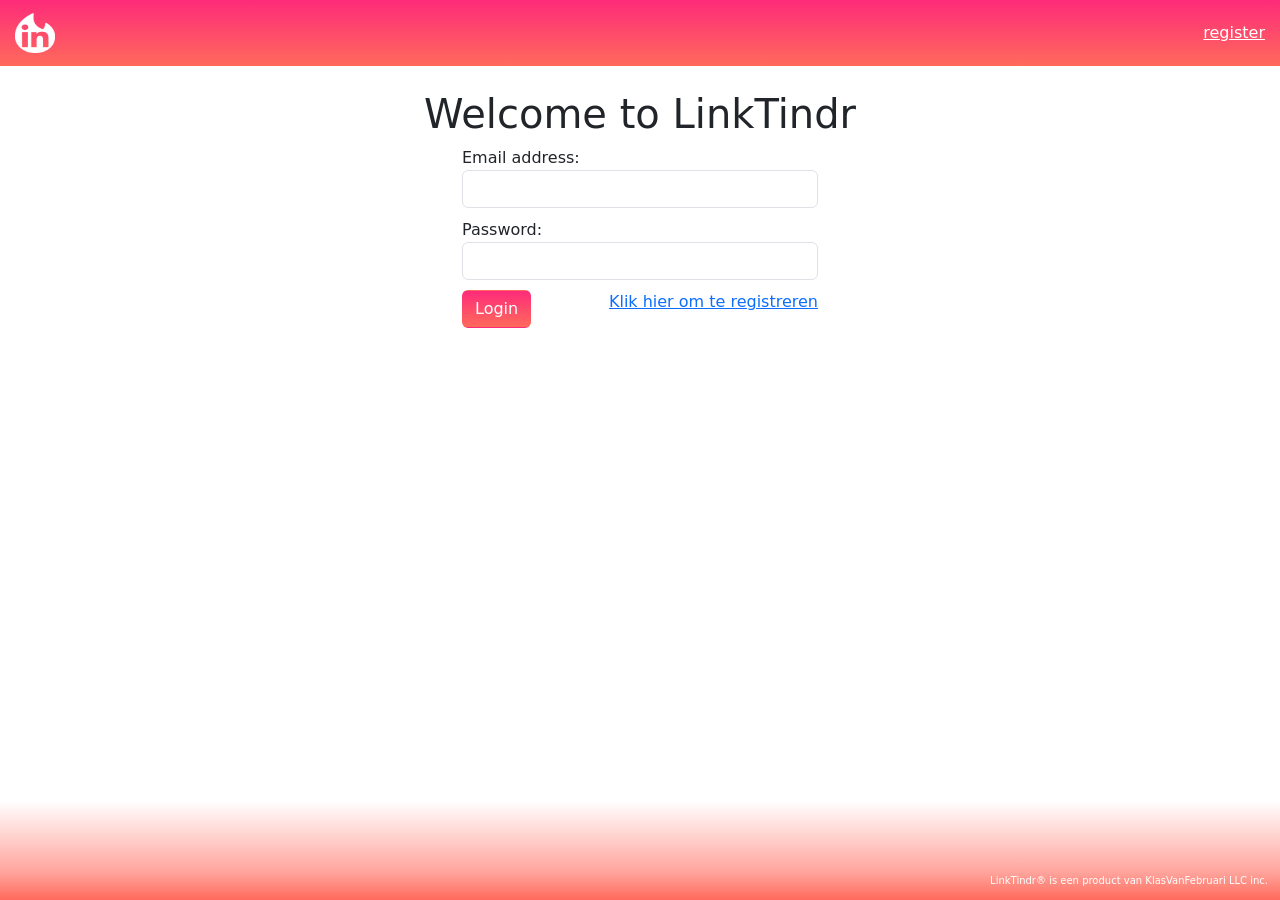
<file: index.html>
<!DOCTYPE html>
<html>
<head>
    <meta charset="UTF-8">
    <meta name="viewport" content="width=device-width, initial-scale=1.0">
    <title>Welcome to LinkTindr!</title>
    <link rel="icon" type="image/x-icon" href="img/favicon.ico">
    <link rel="stylesheet" href="./bootstrap/css/bootstrap.min.css"/>
    <link rel="stylesheet" href="./bootstrap/css/bootstrap.rtl.min.css"/>
    <link rel="stylesheet" href="./bootstrap/css/bootstrap-grid.min.css"/>
    <link rel="stylesheet" href="./includes/globalstyle.css"/>
    <!-- jQuery library -->
    <script src="https://ajax.googleapis.com/ajax/libs/jquery/3.6.3/jquery.min.js"></script>
    <!-- Bootstrap JS -->
    <script src="./bootstrap/js/bootstrap.min.js"></script>
    <script src="includes/globalscript.js"></script>
    <style>
        .btn-primary{
            background-image: linear-gradient(rgb(253, 43, 122),rgb(255, 106, 91));
            color: white;
            border-color: transparent;
        }

        .form-group{
            margin-bottom: 10px;
        }
    </style>
</head>

<body>
    <div id="header"></div>
    <div class="container" style="text-align: center;">
        <div class="row">
            <div class="col-sm-12 text-center">
                <br>
                <h1>Welcome to LinkTindr</h1>
            </div>
        </div>
        <div class="row">
            <div class="col-sm-4 col-sm"></div>
            <div class="col-sm-4 col-sm">
                <form style="text-align: left;">
                    <div class="form-group">
                        <label for="email">Email address:</label>
                        <input type="email" class="form-control" id="email">
                    </div>
                    <div class="form-group">
                        <label for="pwd">Password:</label>
                        <input type="password" class="form-control" id="pwd">
                    </div>
                    <div class="d-flex justify-content-between bd-highlight">
                        <button type="submit" class="btn btn-primary"onclick="submitForm(event)">Login</button>
                        <a href="./register.html" style="margin-left: 10px;">Klik hier om te registreren</a>
                    </div>
                </form>
            </div>
        </div>
    </div>
    <div id="footer"></div>
    <script>
        let token = localStorage.getItem('Token');
        let usertype = localStorage.getItem('UserType');
        //console.log(token);

        if (!!token && !!usertype) {
            switch(usertype){
                case "MEDEWERKER":
                    window.location.href = "./medewerker.html";
                break;
                case "TALENTMANAGER":
                    window.location.href = "./talentmanager.html";
                break;
                case "OPDRACHTGEVER":
                    window.location.href = "./vacature.html";
                break;
            }
        }

        AddHeader('register');
		function submitForm(e) {
            e.preventDefault();

			const email = document.getElementById("email").value;
			const password = document.getElementById("pwd").value;
	
			const data = {
				email: email,
				password: password
			};

			fetch(BASEURL+'user/login', {
				method: 'POST',
				headers: {
					'Content-Type': 'application/json'
				},
				body: JSON.stringify(data)
			})
			.then(response => {
                if (!response.ok) {
                    throw new Error('Network response was not ok');
                }
                return response.json();
            })
            .then(data => {
                // Store data in localStorage
                //
                localStorage.setItem('Token', data.token);
                localStorage.setItem('UserType', data.usertype);
                localStorage.setItem('UserId', data.userId);

                switch(data.usertype){
                    case "MEDEWERKER":
                        window.location.href = "./medewerker.html";
                    break;
                    case "TALENTMANAGER":
                        window.location.href = "./talentmanager.html";
                    break;
                    case "OPDRACHTGEVER":
                        window.location.href = "./vacature.html";
                    break;
                }

                console.log('Not found: ' + data.usertype)
                
            })
			.catch(error => console.error(error));
		}
	</script>
</body>

</html>
</file>
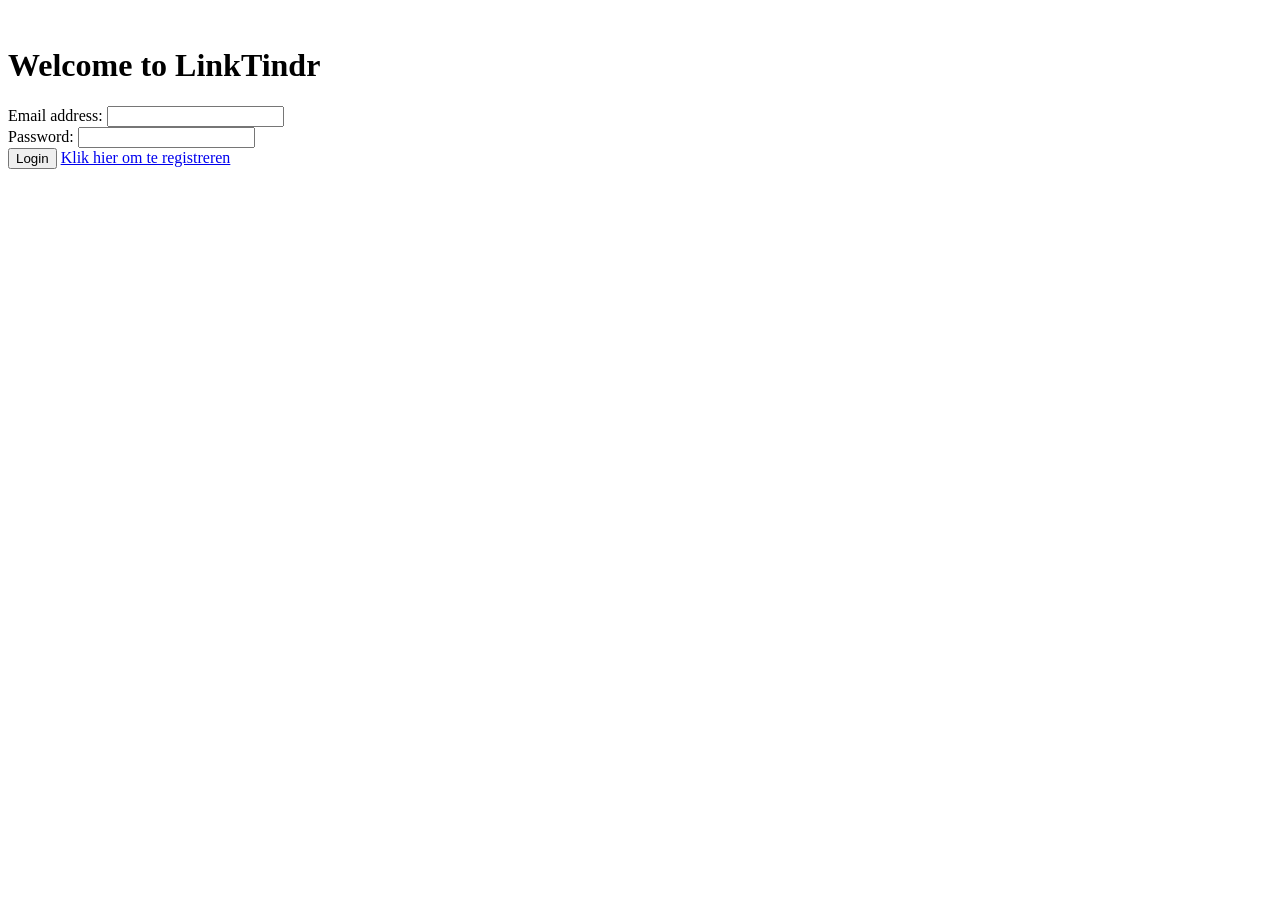
<file: indexzonderopmaak.html>
<!DOCTYPE html>
<html>
<head>
    <meta charset="UTF-8">
    <meta name="viewport" content="width=device-width, initial-scale=1.0">
    <title>Welcome to LinkTindr!</title>
    <link rel="icon" type="image/x-icon" href="img/favicon.ico">
</head>

<body>
    <div id="header"></div>
    <div class="container">
        <div class="row">
            <div>
                <br>
                <h1>Welcome to LinkTindr</h1>
            </div>
        </div>
        <div class="row">
            <div class="col-sm-4 col-sm"></div>
            <div class="col-sm-4 col-sm">
                <form style="text-align: left;">
                    <div class="form-group">
                        <label for="email">Email address:</label>
                        <input type="email" class="form-control" id="email">
                    </div>
                    <div class="form-group">
                        <label for="pwd">Password:</label>
                        <input type="password" class="form-control" id="pwd">
                    </div>
                    <div class="d-flex justify-content-between bd-highlight">
                        <button type="submit" class="btn btn-primary">Login</button>
                        <a href="./index.html">Klik hier om te registreren</a>
                    </div>
                </form>
            </div>
        </div>
    </div>
    <div id="footer"></div>
</body>

</html>
</file>
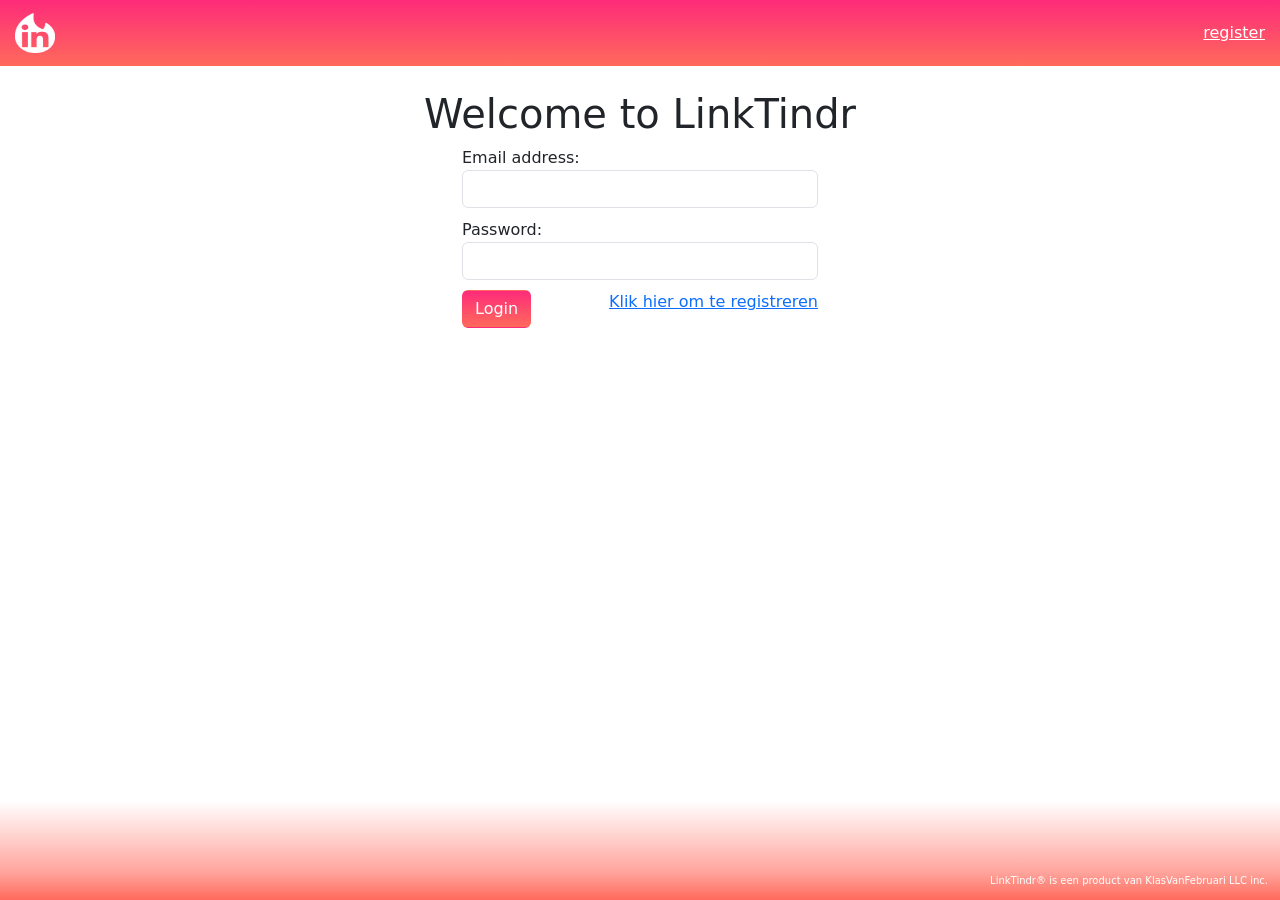
<file: medewerker.html>
<!DOCTYPE html>
<html>

<head>
    <meta charset="UTF-8">
    <meta name="viewport" content="width=device-width, initial-scale=1.0">
    <title>Medewerker!</title>
    <link rel="icon" type="image/x-icon" href="img/favicon.ico">
    <link rel="stylesheet" href="./bootstrap/css/bootstrap.min.css"/>
    <link rel="stylesheet" href="./bootstrap/css/bootstrap.rtl.min.css"/>
    <link rel="stylesheet" href="./bootstrap/css/bootstrap-grid.min.css"/>
    <link rel="stylesheet" href="./includes/globalstyle.css"/>
    <!-- jQuery library -->
    <script src="https://ajax.googleapis.com/ajax/libs/jquery/3.6.3/jquery.min.js"></script>
    <!-- Bootstrap JS -->
    <script src="./bootstrap/js/bootstrap.min.js"></script>
    <script src="includes/globalscript.js"></script>
</head>
<body>
    <div id="header"></div>
    <div class="container">
        <div class="row">
            <div class="col-sm-5">
                <br>
                <h1 style="text-align: center;">Mijn Profiel</h1>
                <br>
                <div class="row">
                    <label for="NameElement" class="col-sm-4">Naam:</label>
                    <div class="col-sm-8"><p id="NameElement"></p></div>
                </div>
                <div class="row">
                    <label for="DateOfBirthElement" class="col-sm-4">Leeftijd:</label>
                    <div class="col-sm-8"><p id="DateOfBirthElement"></p></div>
                </div>
                <div class="row">
                    <label for="PostCodeElement" class="col-sm-4">Postcode:</label>
                    <div class="col-sm-8"><p id="PostCodeElement"></p></div>
                </div>
                <div class="row">
                    <label for="HouseNumberElement" class="col-sm-4">Huisnummer:</label>
                    <div class="col-sm-8"><p id="HouseNumberElement"></p></div>
                </div>
                <div class="row">
                    <label for="EmailElement" class="col-sm-4">Emailadres:</label>
                    <div class="col-sm-8"><p id="EmailElement"></p></div>
                </div>
                <div class="row">
                    <label for="TelephoneElement" class="col-sm-4">Telefoonnummer:</label>
                    <div class="col-sm-8"><p id="TelephoneElement"></p></div>
                </div>
                <div class="row">
                    <label for="TalentmanagerElement" class="col-sm-4">Talentmanager:</label>
                    <div class="col-sm-8"><p id="TalentmanagerElement"></p></div>
                </div>
                <div class="row">
                    <label for="RadiusElement" class="col-sm-4">Afstandvoorkeur:</label>
                    <div class="col-sm-8"><p id="RadiusElement"></p></div>
                </div>
                <div class="row">
                    <label for="SpecializationElement" class="col-sm-4">Uitstroomrichting:</label>
                    <div class="col-sm-8"><p id="SpecializationElement"></p></div>
                </div>
                <div class="row">
                    <label for="BioElement" class="col-sm-4">Bio:</label>
                    <div class="col-sm-8"><p id="BioElement"></p></div>
                </div>
                <div class="row">
                    <!--<button type="submit" class="btn btn-default btn-outline-primary" onclick="submitForm(event)">Bewerk</button>-->
                    <button type="button" class="btn btn-primary col-sm-12" data-bs-toggle="modal" data-bs-target="#EditModal" data-bs-id="@mdo">Bewerk</button>
                </div>
                <div class="modal fade" id="EditModal" tabindex="-1" role="dialog" aria-labelledby="exampleModalLabel" aria-hidden="true">
                    <div class="modal-dialog" role="document">
                      <div class="modal-content">
                        <div class="modal-header">
                          <h5 class="modal-title" id="exampleModalLabel">Bewerk gegevens</h5>
                          <button type="button" class="close" data-bs-dismiss="modal" aria-label="Close">
                            <span aria-hidden="true">&times;</span>
                          </button>
                        </div>
                        <div class="modal-body">
                            <form>
                                <div class="form-group row">
                                    <label for="firstname" class="col-sm-10">Naam:</label>
                                    <div class="col-sm-12">
                                        <input type="text" class="form-control" id="NameInput" placeholder="Voornaam Achternaam"/>
                                    </div>
                                </div>
                                <div class="form-group row">
                                    <label for="DateOfBirth" class="col-sm-10">Geboortedatum:</label>
                                    <div class="col-sm-12">
                                        <input type="date" class="form-control" id="DateOfBirthInput" placeholder="27-11-1997"/>
                                    </div>
                                    
                                </div>
                                <div class="form-group row">
                                    <label for="PostCode" class="col-sm-10">Postcode:</label>
                                    <div class="col-sm-12">
                                        <input type="text" class="form-control" id="PostCodeInput" placeholder="6969HH"/>
                                    </div>
                                </div>
                                <div class="form-group row">
                                    <label for="HouseNumber" class="col-sm-10">Huisnummer:</label>
                                    <div class="col-sm-12">
                                        <input type="text" class="form-control" id="HouseNumberInput" placeholder="69a"/>
                                    </div>
                                </div>
                                <div class="form-group row">
                                    <label for="email" class="col-sm-10">Emailadres:</label>
                                    <div class="col-sm-12">
                                        <input type="email" class="form-control" id="EmailInput" placeholder="email@email.nl"/>
                                    </div>
                                </div>
                                <div class="form-group row">
                                    <label for="telephone" class="col-sm-10">Telefoonnummer:</label>
                                    <div class="col-sm-12">
                                        <input type="text" class="form-control" id="TelephoneInput" placeholder="0669696969"/>
                                    </div>
                                </div>
                                <div class="form-group row">
                                    <label for="Talentmanager" class="col-sm-10">Talentmanager:</label>
                                    <div class="col-sm-12">
                                        <select class="form-control"  id="TalentmanagerInput">
                                        </select>
                                    </div>
                                </div>
                                <div class="form-group row">
                                    <label for="radius" class="col-sm-10">Afstand voorkeur: <span id="RangeValue">50</span>km</label>
                                    <div class="col-sm-12">
                                        <input type="range" class="form-control" id="RadiusInput" min="10" max="200" value="50" oninput="showValue(this.value)" />
                                    </div>
                                </div>
                                <div class="form-group row">
                                    <label for="uitstroomrichting" class="col-sm-10">Uitstroomrichting:</label>
                                    <div class="col-sm-12">
                                        <select class="form-control"  id="SpecializationInput">
                                            <option value="" disabled selected>Selecteer je uitstroomrichting:</option>
                                        </select>
                                    </div>
                                </div>
                                <div class="form-group row">
                                    <label for="bio" class="col-sm-10">Bio:</label>
                                    <div class="col-sm-12">
                                        <textarea class="form-control" name="bio" id="BioInput" cols="30" rows="10" placeholder="Vul hier een korte beschrijving van jezelf in"><p id="profileText"></p></textarea>
                                    </div>
                                </div>
                                <div class="form-group row">
                                    <label for="image" class="col-sm-10">Foto:</label>
                                    <div class="col-sm-12">
                                        <input  type="text" class="form-control" id="PhotoInput" placeholder="Vul hier een BASEURL van een foto die je wilt uploaden"/>
                                    </div>
                                </div>
                                <div class="form-group row">
                                    <label for="password" class="col-sm-10">password:</label>
                                    <div class="col-sm-12">
                                        <input type="password" class="form-control" id="PasswordInput" placeholder="P@55W0RD!" required/>
                                    </div>
                                </div>
                        </div>
                        <div class="modal-footer">
                          <button type="button" class="btn btn-primary" data-bs-dismiss="modal">Sluiten</button>
                          <button type="button" class="btn btn-primary" onclick="submitForm(event)">Opslaan</button>
                        </div>
                      </div>
                    </div>
                  </div>
                </form>
            </div>
            <div class="col-sm-1"></div>
            <div class="col-sm-4 align-self-center">                
                <div class="row">
                    <div class="col-sm-12"><img src="" id="PhotoElement" class="img-thumbnail"/></div>
                </div>
            </div>
        </div>
    </div>
    <div id="footer"></div>
    <script>
        onPageLoad((loggedInUser) => {
            if(localStorage.getItem('UserType') != 'MEDEWERKER'){
                window.location.href = "./index.html";
            }
            fetch(BASEURL+'medewerker/'+loggedInUser.id)
            .then(response => response.json())
            .then(userData => {
                //get all talentmanagers and put them in select tag as options
                let element = document.getElementById("TalentmanagerInput");
                fetch(BASEURL+'Talentmanager')
                .then(response => response.json())
                .then(fetchdata => {
                    // Create option elements and add them to the select element
                    fetchdata.forEach(item => {
                        const option = document.createElement("option");
                        option.text = item.name;
                        option.value = item.id;
                        if(item.id == userData.talentManagerId){
                            option.selected = "selected";
                        }
                        element.add(option);
                    });
                })
                .catch(error => console.error(error));

                //get all specialization values and put them in a select tag as options
                let SpecializationSelectElement = document.getElementById("SpecializationInput");
                fetch(BASEURL+'Specialization')
                .then(response => response.json())
                .then(fetchdata => {
                    // Create option elements and add them to the select element
                    let i = 0;
                    for (var key in fetchdata) {
                        const option = document.createElement("option");
                        option.text = fetchdata[key];
                        option.value = key;
                        if(i == userData.uitstroomrichting){
                            option.selected = "selected";
                            document.getElementById("SpecializationElement").innerHTML = fetchdata[key];
                        }
                        SpecializationSelectElement.add(option);
                        i++;
                    }
                })
                .catch(error => console.error(error));

                document.getElementById("PhotoElement").src = userData.photo;
                document.getElementById('NameElement').innerHTML = userData.name;
                //document.getElementById("DateOfBirthElement").innerHTML = new Date(userData.dateOfBirth).toISOString().substring(0, 10);
                document.getElementById("DateOfBirthElement").innerHTML = getAge(userData.dateOfBirth);
                document.getElementById("PostCodeElement").innerHTML = userData.postCode;
                document.getElementById("HouseNumberElement").innerHTML = userData.houseNumber;
                document.getElementById("EmailElement").innerHTML = userData.email;
                document.getElementById("TelephoneElement").innerHTML = userData.telephone;
                document.getElementById("TalentmanagerElement").innerHTML = userData.talentManagerName;
                document.getElementById("RadiusElement").innerHTML = userData.radius;
                document.getElementById("BioElement").innerHTML = userData.profileText;

                document.getElementById("NameInput").value = userData.name;
                document.getElementById("DateOfBirthInput").value = new Date(userData.dateOfBirth).toISOString().substring(0, 10);
                document.getElementById("PostCodeInput").value = userData.postCode;
                document.getElementById("HouseNumberInput").value = userData.houseNumber;
                document.getElementById("EmailInput").value = userData.email;
                document.getElementById("TelephoneInput").value = userData.telephone;
                document.getElementById("RadiusInput").value = userData.radius;
                document.getElementById("RangeValue").innerHTML = userData.radius;
                document.getElementById("BioInput").value = userData.profileText;
                document.getElementById("PhotoInput").value = userData.photo;
                document.getElementById("PasswordInput").value = userData.Password;
            })
        })
        
        function submitForm(e) {
            e.preventDefault();
            // Get form data
            let dob = new Date(document.getElementById("DateOfBirthInput").value);
            dob.setHours(12,0,0,0);
            const updateddata = {
                Name: document.getElementById("NameInput").value,
                DateOfBirth: dob.toISOString(),
                PostCode: document.getElementById("PostCodeInput").value,
                HouseNumber: document.getElementById("HouseNumberInput").value,
                Email: document.getElementById("EmailInput").value,
                Password: document.getElementById("PasswordInput").value,
                Telephone: document.getElementById("TelephoneInput").value,
                Radius: document.getElementById("RadiusInput").value,
                Uitstroomrichting: document.getElementById("SpecializationInput").value,
                Photo: document.getElementById("PhotoInput").value,
                ProfileText: document.getElementById("BioInput").value,
                TalentManagerId: document.getElementById("TalentmanagerInput").value
            }
            console.log(updateddata);
            // Send data as JSON to backend BASEURL using Fetch API
            fetch(BASEURL+'Medewerker/update/'+localStorage.getItem('UserId'), {
                method: 'PUT',
                headers: {
                    'Content-Type': 'application/json'
                },
                body: JSON.stringify(updateddata)
            })
            .then(response => {
                if (!response.ok) {
                    throw new Error('Network response was not ok:'+ JSON.stringify(response));
                }
                return response.json();
            })
            .then(data => {
                if(data){
                    window.location.href = "./medewerker.html";
                    //document.getElementById("submitinfo").innerHTML = 'registratie succesvol afgerond. <a href="./">klik hier</a> om naar de inlog pagina te gaan.';
                }
            })
            .catch(error => console.error(error));
        }
        //show value above radius input
        function showValue(value) {
            document.getElementById("RangeValue").innerHTML = value;
        }
        function getAge(dateString) {
            var today = new Date();
            var birthDate = new Date(dateString);
            var age = today.getFullYear() - birthDate.getFullYear();
            var m = today.getMonth() - birthDate.getMonth();
            if (m < 0 || (m === 0 && today.getDate() < birthDate.getDate())) {
                age--;
            }
            return age;
        }
    </script>
</body>

</html>
</file>
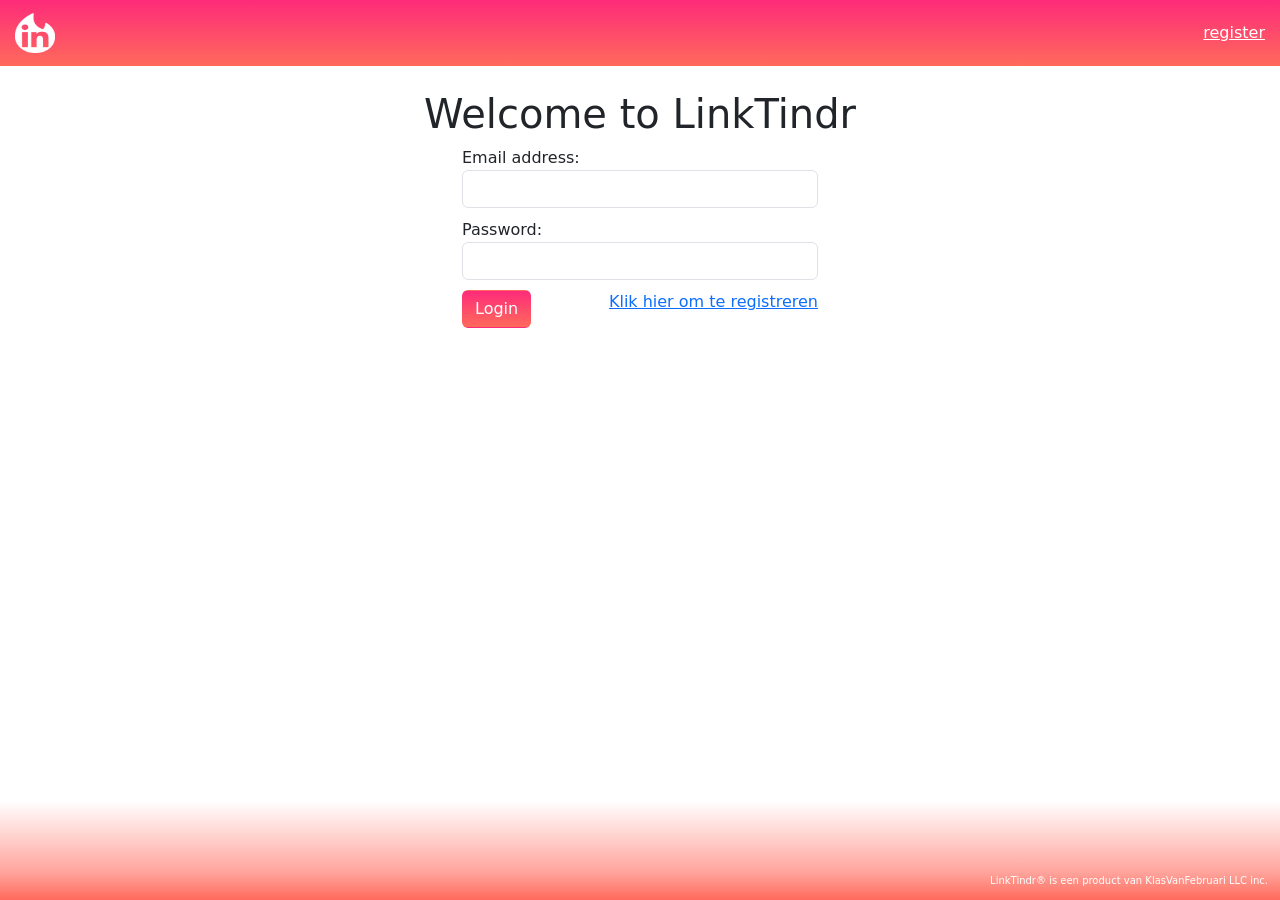
<file: plaatsing.html>
<!DOCTYPE html>
<html>
<head>
    <meta charset="UTF-8">
    <meta name="viewport" content="width=device-width, initial-scale=1.0">
    <title>Talentmanager!</title>
    <link rel="icon" type="image/x-icon" href="img/favicon.ico">
    <!-- Bootstrap CSS <link rel="stylesheet" href="https://maxcdn.bootstrapcdn.com/bootstrap/3.3.7/css/bootstrap.min.css">-->
    <link rel="stylesheet" href="./bootstrap/css/bootstrap.min.css"/>
    <link rel="stylesheet" href="./bootstrap/css/bootstrap.rtl.min.css"/>
    <link rel="stylesheet" href="./bootstrap/css/bootstrap-grid.min.css"/>
    <link rel="stylesheet" href="./includes/globalstyle.css"/>
    <!-- jQuery library -->
    <script src="https://ajax.googleapis.com/ajax/libs/jquery/3.6.3/jquery.min.js"></script>
    <!-- Bootstrap JS -->
    <script src="./bootstrap/js/bootstrap.min.js"></script>
    <script src="includes/globalscript.js"></script>
</head>
<body>
    <div id="header"></div>
    <div class="container">
        <div class="card">
            <h5 class="card-header">Talentmanager overview</h5>
            <div class="card-body">
                <div class="d-flex justify-content-between bd-highlight">
                    <a href="./talentmanager.html" class="btn btn-primary col-sm-3">Bekijk sollicitaties</a>
                </div>
            </div>
        </div>
        <br/>
        <h5>Actief:</h5>
        <div class="list-group" id="actievePlaatsingen"></div>
        <br/>
        <h5>Afgerond:</h5>
        <div class="list-group" id="afgerondePlaatsingen"></div>
        <div class="modal fade" id="PlaatsingModal" tabindex="-1" role="dialog" aria-hidden="true">
            <div class="modal-dialog" role="document">
                <div class="modal-content">
                    <div class="modal-header">
                        <h5 class="modal-title" id="exampleModalLabel">Plaatsing gegevens</h5>
                        <button type="button" class="close" data-bs-dismiss="modal" aria-label="Close">
                        <span aria-hidden="true">&times;</span>
                        </button>
                    </div>
                    <div class="modal-body">
                        <form>
                            <div class="form-group">
                                <label for="Medewerker">Medewerker:</label>
                                <input type="text" class="form-control" id="MedewerkerInput" disabled/>
                            </div>
                            <div class="form-group">
                                <label for="Vacature">Vacature:</label>
                                <input type="text" class="form-control" id="VacatureInput" disabled/>
                            </div>
                            <div class="form-group">
                                <label for="Opdrachtgever">Opdrachtgever:</label>
                                <input type="text" class="form-control" id="OpdrachtgeverInput" disabled/>
                            </div>
                            <div class="form-group">
                                <label for="Locatie">Locatie:</label>
                                <input type="text" class="form-control" id="LocationInput" disabled/>
                            </div>
                            <div class="form-group">
                                <label for="StartDateInput">Start Datum:</label>
                                <input type="Date" class="form-control" id="StartDateInput" disabled/>
                            </div>
                            <div class="form-group">
                                <label for="EndDateInput">Eind Datum:</label>
                                <input type="Date" class="form-control" id="EndDateInput" disabled/>
                            </div>
                            <input type="Hidden" class="form-control" id="PlaatsingIdInput" value="0"/>
                            <input type="Hidden" class="form-control" id="MedewerkerIdInput" value="0"/>
                            <input type="Hidden" class="form-control" id="SollicitatieIdInput" value="0"/>
                        </form>
                    </div>
                    <div class="modal-footer d-flex justify-content-between bd-highlight">
                        <button type="button" class="btn btn-primary" onclick="submitForm()">Maak medewerker beschikbaar</button>
                        <button type="button" class="btn btn-primary" data-bs-dismiss="modal">Sluiten</button>
                    </div>
                </div>
            </div>
        </div>
    </div>
    <div id="footer"></div>
    <script>
        onPageLoad((loggedInUser) => {
            if(localStorage.getItem('UserType') != 'TALENTMANAGER') {
                window.location.href = './';
            }
            console.log(loggedInUser);
            plaatsingen = {};
            fetch(BASEURL+'Plaatsing/talentmanager/'+loggedInUser.id)
            .then(response => response.json())
            .then(plaatsingData => {
                console.log(plaatsingData);
                const actieveDiv = document.getElementById("actievePlaatsingen");
                const afgerondeDiv = document.getElementById("afgerondePlaatsingen");
                plaatsingData.forEach((plaatsing) => {
                    plaatsingen[plaatsing.id] = plaatsing;
                    let startEndDate = formattedDate(new Date(plaatsing.startDate))+' - '+formattedDate(new Date(plaatsing.endDate));
                    const html = `
                    <a href="#" onclick="showModal(${plaatsing.id})" class="list-group-item list-group-item-action" aria-current="true">
                        <div class="d-flex w-100 justify-content-between">
                            <h5 class="mb-1">${plaatsing.medewerkerName}</h5>
                            <h5 class="mb-1">${plaatsing.vacatureTitle}</h5>
                            <h5 class="mb-1">${plaatsing.opdrachtgeverName}</h5>
                        </div>
                        <small class="text-muted">${startEndDate}</small>
                    </a>
                    `;
                    if(plaatsing.active){ 
                        actieveDiv.innerHTML += html; 
                    }else{
                        afgerondeDiv.innerHTML += html;
                    }
                })
            })
        })
        function showModal(id){
            document.getElementById('PlaatsingIdInput').value = id;
            document.getElementById('SollicitatieIdInput').value = plaatsingen[id]['medewerkerId'];
            document.getElementById('MedewerkerIdInput').value = plaatsingen[id]['medewerkerId'];
            document.getElementById('MedewerkerInput').value = plaatsingen[id]['medewerkerName'];
            document.getElementById('VacatureInput').value = plaatsingen[id]['vacatureTitle'];
            document.getElementById('OpdrachtgeverInput').value = plaatsingen[id]['opdrachtgeverName'];
            document.getElementById('LocationInput').value = plaatsingen[id]['vacatureLocation'];
            document.getElementById('StartDateInput').value = new Date(plaatsingen[id]['startDate']).toISOString().substring(0, 10);
            document.getElementById('EndDateInput').value = new Date(plaatsingen[id]['endDate']).toISOString().substring(0, 10);
            var myModal = new bootstrap.Modal(document.getElementById('PlaatsingModal'), {});
            myModal.show();
        }
        function submitForm(){
            let id = document.getElementById('PlaatsingIdInput').value;
            let startdateValue = new Date(document.getElementById('StartDateInput').value);
            startdateValue.setHours(12,0,0,0);
            let enddateValue = new Date(document.getElementById('EndDateInput').value);
            enddateValue.setHours(12,0,0,0);
            const updateddata = {
                medewerkerId: plaatsingen[id]['medewerkerId'],
                sollicitatieId: plaatsingen[id]['sollicitatieId'],
                StartDate: startdateValue,
                EndDate: enddateValue,
                Active: false
            }
            console.log(updateddata);
            fetch(BASEURL+'Plaatsing/update/'+id, {
                method: 'PUT',
                headers: {
                    'Content-Type': 'application/json'
                },
                body: JSON.stringify(updateddata)
            })
            .then(response => {
                if (!response.ok) {
                    throw new Error('Network response was not ok:'+ JSON.stringify(response));
                }
                return response.json();
            })
            .then(data => {
                if(data){
                    window.location.href = './plaatsing.html';
                }
            })
            .catch(error => console.error(error));
        }
        </script>
</body>
</html>
</file>
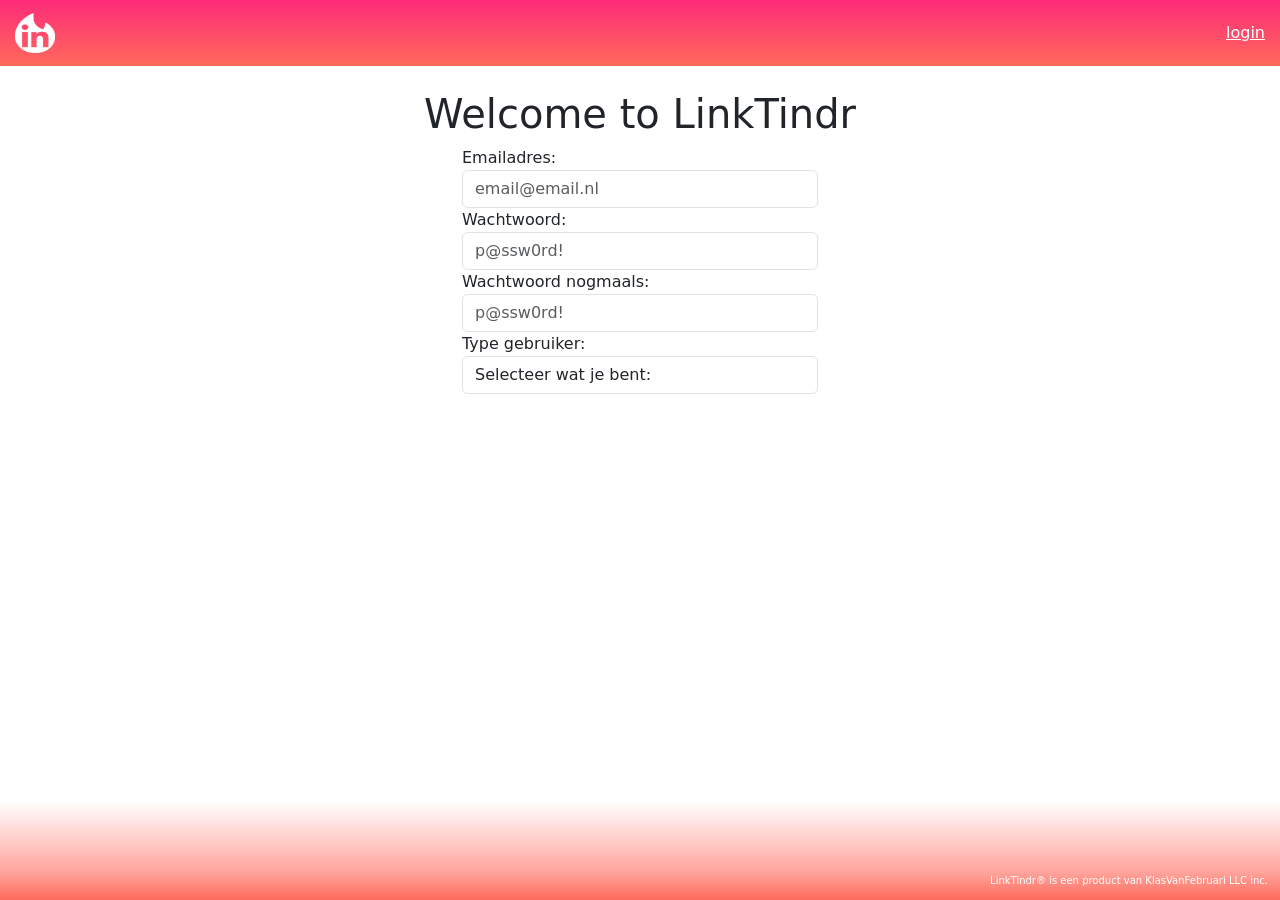
<file: register.html>
<!DOCTYPE html>
<html>
<head>
    <meta charset="UTF-8">
    <meta name="viewport" content="width=device-width, initial-scale=1.0">
    <title>Join LinkTindr</title>
    <link rel="icon" type="image/x-icon" href="img/favicon.ico">
    <!-- Bootstrap CSS -->
    <link rel="stylesheet" href="./bootstrap/css/bootstrap.min.css"/>
    <link rel="stylesheet" href="./bootstrap/css/bootstrap.rtl.min.css"/>
    <link rel="stylesheet" href="./bootstrap/css/bootstrap-grid.min.css"/>
    <link rel="stylesheet" href="./includes/globalstyle.css"/>
    <!-- jQuery library -->
    <script src="https://ajax.googleapis.com/ajax/libs/jquery/3.6.3/jquery.min.js"></script>
    <!-- Bootstrap JS -->
    <script src="./bootstrap/js/bootstrap.min.js"></script>
    <script src="./includes/globalscript.js"></script>
</head>
<body>
    <div id="header"></div>
    <div class="container">
        <div class="row">
            <div class="col-sm-12 text-center">
                <br>
                <h1>Welcome to LinkTindr</h1>
            </div>
        </div>
        <div class="row">
            <div class="col-sm-4 col-sm"></div>
            <div class="col-sm-4 col-sm">
                <form>
                    <div class="form-group">
                        <label for="email">Emailadres:</label>
                        <input type="email" class="form-control" id="Email" placeholder="email@email.nl"/>
                    </div>
                    <div class="form-group">
                        <label for="pwd">Wachtwoord:</label>
                        <input type="password" class="form-control" id="Password" placeholder="p@ssw0rd!"/>
                        <label for="pwd">Wachtwoord nogmaals:</label>
                        <input type="password" class="form-control" id="Password2" placeholder="p@ssw0rd!"/>
                    </div>
                    <div class="form-group">
                        <label for="usertype">Type gebruiker:</label>
                        <select class="form-control"  id="UserType" onchange="showDiv(this)">
                            <option value="" disabled selected>Selecteer wat je bent:</option>
                            <option value="Medewerker">Medewerker</option>
                            <option value="Talentmanager">Talentmanager</option>
                            <option value="Opdrachtgever">Opdrachtgever</option>
                          </select>
                    </div>
                    <div class="form-group hiddeninput Medewerker Talentmanager">
                        <label for="firstname">Voornaam:</label>
                        <input type="text" class="form-control" id="FirstName" placeholder="Edo"/>
                    </div>
                    <div class="form-group hiddeninput Medewerker Talentmanager">
                        <label for="lastname">Achternaam:</label>
                        <input type="text" class="form-control" id="LastName" placeholder="Rooseboom"/>
                    </div>
                    <div class="form-group hiddeninput Medewerker">
                        <label for="DateOfBirth">Geboortedatum:</label>
                        <input type="date" class="form-control" id="DateOfBirth" placeholder="27-11-1997"/>
                    </div>
                    <div class="form-group hiddeninput Medewerker">
                        <label for="PostCode">Postcode:</label>
                        <input type="text" class="form-control" id="PostCode" placeholder="6969HH"/>
                    </div>
                    <div class="form-group hiddeninput Medewerker">
                        <label for="HouseNumber">Huisnummer:</label>
                        <input type="text" class="form-control" id="HouseNumber" placeholder="69a"/>
                    </div>
                    <div class="form-group hiddeninput Opdrachtgever">
                        <label for="name">Bedrijfsnaam:</label>
                        <input type="text" class="form-control" id="Name" placeholder="Bert B.V."/>
                    </div>
                    <div class="form-group hiddeninput Medewerker Talentmanager Opdrachtgever">
                        <label for="telephone">Telefoonnummer:</label>
                        <input type="number" class="form-control" id="Telephone" placeholder="0669696969"/>
                    </div>
                    <div class="form-group hiddeninput Medewerker">
                        <label for="Talentmanager">Talentmanager:</label>
                        <select class="form-control"  id="Talentmanager">
                        </select>
                    </div>
                    <div class="form-group hiddeninput Medewerker">
                        <label for="radius">Afstand voorkeur: <span id="rangevalue">50</span>km</label>
                        <input type="range" class="form-control" id="Radius" min="10" max="200" value="50" oninput="showValue(this.value)" />
                    </div>
                    <div class="form-group hiddeninput Medewerker">
                        <label for="uitstroomrichting">uitstroomrichting:</label>
                        <select class="form-control"  id="Specialization">
                            <option value="" disabled selected>Selecteer je uitstroomrichting:</option>
                          </select>
                    </div>
                    <div class="form-group hiddeninput Medewerker">
                        <textarea class="form-control" name="bio" id="Bio" cols="30" rows="10" placeholder="Vul hier een korte beschrijving van jezelf in"></textarea>
                    </div>
                    <div class="form-group hiddeninput Medewerker">
                        <label for="image">Foto:</label>
                        <input  type="text" class="form-control" id="Image" placeholder="Vul hier een url van een foto die je wilt uploaden"/>
                    </div>
                    <div class="form-group hiddeninput Medewerker Talentmanager Opdrachtgever">
                        <button type="submit" class="btn btn-primary" onclick="submitForm(event)">Registreer</button>
                        <label for="submit"><span id="submitinfo" class="text-success"></span></label>
                    </div>
                    <br>
                    <br>
                    <br>
                    <br>
                </form>
            </div>
        </div>
    </div>
    <div id="footer"></div>
    <script>
		function submitForm(e) {
            e.preventDefault();
			// Get form data
			const email = document.getElementById("Email").value;
			const password = document.getElementById("Password").value;
            const password2 = document.getElementById("Password2").value;
            const usertype = document.getElementById("UserType").value;
            const firstname = document.getElementById("FirstName").value;
            const lastname = document.getElementById("LastName").value;
            const telephone = document.getElementById("Telephone").value;
            const dateofbirth = document.getElementById("DateOfBirth").value;
            const postcode = document.getElementById("PostCode").value;
            const housenumber = document.getElementById("HouseNumber").value;
            const name = document.getElementById("Name").value;
            const radius = document.getElementById("Radius").value;
            const specialization = document.getElementById("Specialization").value;
            const bio = document.getElementById("Bio").value;
            const image = document.getElementById("Image").value;
            const talentmanagerid = document.getElementById("Talentmanager").value;

            let data = {};
            switch(usertype){
                case "Medewerker":
                    data = {
                        name: firstname+" "+lastname,
                        dateofbirth: dateofbirth,
                        postcode: postcode,
                        housenumber: housenumber,
                        email: email,
                        password: password,
                        telephone: telephone,
                        radius: radius,
                        uitstroomrichting: specialization,
                        photo: image,
                        profiletext: bio,
                        talentmanagerid: talentmanagerid
                    }
                break;
                case "Talentmanager":
                    data = {
                        email: email,
                        password: password,
                        name: firstname+" "+lastname,
                        telephone: telephone,
                    }
                break;
                case "Opdrachtgever":
                    data = {
                        email: email,
                        password: password,
                        name: name,
                        telephone: telephone,
                    }
                break;
            }
			// Send data as JSON to backend BASEURL using Fetch API
			fetch(BASEURL + usertype + '/add', {
                method: 'POST',
                headers: {
                    'Content-Type': 'application/json'
                },
                body: JSON.stringify(data)
            })
            .then(response => {
                if (!response.ok) {
                    throw new Error('Network response was not ok');
                }
                return response.json();
            })
            .then(data => {
                if(data){
                    document.getElementById("submitinfo").innerHTML = 'registratie succesvol afgerond. <a href="./index.html">klik hier</a> om naar de inlog pagina te gaan.';
                }
            })
            .catch(error => console.error(error));
		}
        //show inputs based on selected option
        function showDiv(e){
            let elements = document.getElementsByClassName("hiddeninput");
            Array.from(elements).forEach(function (element) {
                if(element.classList.contains(e.value)){
                    element.style.display = "block";
                }else{
                    element.style.display = "none";
                }
            });
        }
        window.onload = function(){
            AddHeader('login');
            if(localStorage.getItem('UserType')){
                window.location.href = "./index.html";
            }
            //hide all inputs
            let elements = document.getElementsByClassName("hiddeninput");
            Array.from(elements).forEach(function (element) {
                element.style.display = "none";
            });
            //get all talentmanagers and put them in select tag as options
            let element = document.getElementById("Talentmanager");
            fetch(BASEURL + 'Talentmanager')
                .then(response => response.json())
                .then(data => {
                    // Create option elements and add them to the select element
                    data.forEach(item => {
                        const option = document.createElement("option");
                        option.text = item.name;
                        option.value = item.id;
                        element.add(option);
                    });
                })
                .catch(error => console.error(error));
            //get all specialization values and put them in a select tag as options
            let SpecializationSelectElement = document.getElementById("Specialization");
            fetch(BASEURL + 'Specialization')
                .then(response => response.json())
                .then(data => {
                    // Create option elements and add them to the select element
                    for (var key in data) {
                        const option = document.createElement("option");
                        option.text = data[key];
                        option.value = key;
                        SpecializationSelectElement.add(option);
                    }
                })
                .catch(error => console.error(error));
        }
        //
        //show value above radius input
        function showValue(value) {
            document.getElementById("rangevalue").innerHTML = value;
        }
	</script>
</body>
</html>
</file>
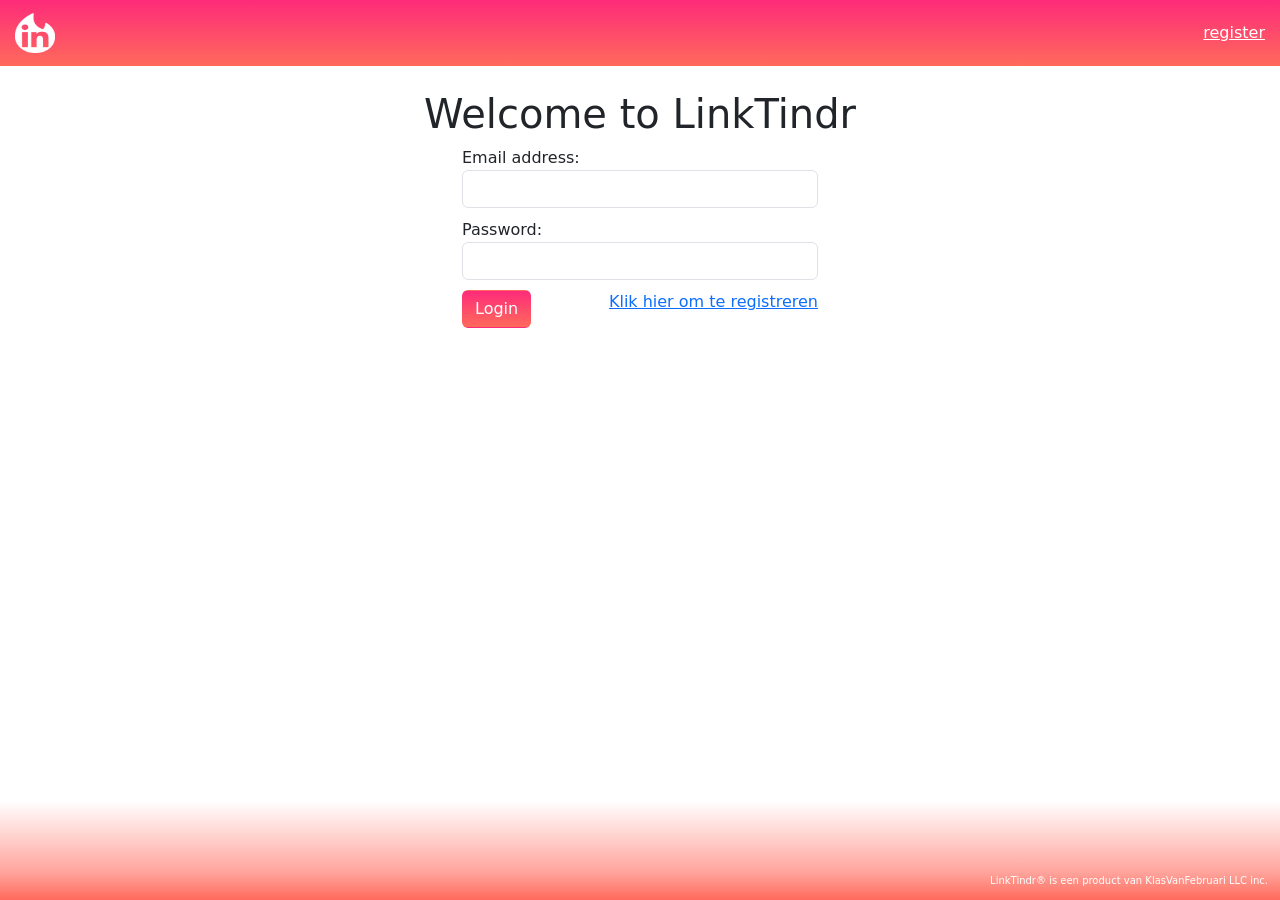
<file: swipepage.html>
<!DOCTYPE html>
<html>
  <head>
    <script src="includes/globalscript.js"></script>

    <meta charset="UTF-8">
    <meta name="viewport" content="width=device-width, initial-scale=1.0">
    <title>Find the Perfect Match</title>
    <link rel="icon" type="image/x-icon" href="img/favicon.ico">
    <!-- Bootstrap CSS <link rel="stylesheet" href="https://maxcdn.bootstrapcdn.com/bootstrap/3.3.7/css/bootstrap.min.css">-->
    <link rel="stylesheet" href="./bootstrap/css/bootstrap.min.css"/>
    <!-- jQuery library-->
    <script src="https://ajax.googleapis.com/ajax/libs/jquery/3.6.3/jquery.min.js"></script>
    <!-- Bootstrap JS -->
    <script src="./bootstrap/js/bootstrap.min.js"></script>

    <style>
      .carousel-control .glyphicon-chevron-left,
      .icon-prev,
      .carousel-control .glyphicon-chevron-right {
        /*margin-right: -100px;*/
        color: black;
        opacity: 1 !important;
      }

      .carousel-control {
        font-size: 50px;
        /*padding: 20px 40px;*/
        opacity: 1;
      }

      .carousel-control .glyphicon-chevron-right,
      .carousel-control .icon-next {
        /*margin-right: -100px;*/
        opacity: 1 !important;
      }

      .btn-full-width {
        width: 100%;
      }

      h3 {
        color: black !important
      }
      
      .carousel-item{
        margin-left: auto;
        margin-right: auto;
      }
      
      .profilepic {
        width: 400px;
        height: 400px;
        border-radius: 200px;
        margin-left: 120px;
        padding: 20px 20px 20px 20px;
        margin-top: -10%;
        object-fit: cover;
      }
      
      .btn-primary{
        background-image: linear-gradient(rgb(253, 43, 122),rgb(255, 106, 91));
        color: white;
        border-color: transparent;
      }

      .hidden{
        visibility: hidden;
      }

      .carousel-caption{
        position: relative;
        left: 0px;
        right: 0px;
      }

      .carousel-item{
        margin-top: 20%;
        transition: 0s;
        height: 0px;
      }

      .carousel-item-next,
      .carousel-item-prev {
        margin-top: 20%;
      }

      .carousel-item.active{
        height: 100%;
      }

      body{
          overflow:hidden;
      }
    </style>
    <script>
      let vacatureId = -1;

      //maak een vacature-object aan (zelfde variabelen als VacatureDTO)
      let vacature = {id: -1, title: "", description: "", uitstroomrichting: 0, location: "Breda", startdate: null, enddate: null, opdrachtgeverId: -1, opdrachtgeverName: "", OpdrachtgeverEmail: "", opdrachtgeverTelephone: -1}
      let active = " active";

      let vacatureLon = null;
      let vacatureLat = null;


      
      //berekening die longitudes vrij correct maar toch efficiënt omrekent naar een Y-locatie in km op een vlakke map
      function LonConversion(lon)
      {
        return lon * (72.91-((lon - 49) * 1.4967));
      }



      //wanneer het scherm wordt geladen pakt het alle medewerkers
      onPageLoad((userData) => {
        const queryString = window.location.search;
        const URLParams = new URLSearchParams(queryString);
        vacatureId = URLParams.get('vacid');

        fetch(BASEURL + "Medewerker")
          .then(a => a.json())
          .then(b => GetVacature(b))
      });

      //Haalt de vacature op
      function GetVacature(data) {
        //eerst controleren of er een vacatureId is meegegeven
        if(vacatureId == undefined)
        {
          console.log("geen vacatureId meegegeven!")
        }
        //indien er een vacatureId is meegegeven, splits de data op en filter ze!
        else
        {
          //console.log(BASEURL + "Vacature/" + vacatureId);
          fetch(BASEURL + "Vacature/" + vacatureId)
            .then(v => v.json())
            .then(w => VacatureLocatie(data, w))
            //.then(x => data.forEach(t => Filter(t, x)))
            //.then(w => console.log(w))
            //
        }
      }

      //haal de locatiedata van de vacature op en roept vervolgens de eerste filterfunctie aan voor elke medewerker
      function VacatureLocatie(data, vacature)
      {
        fetch(`https://api.pdok.nl/bzk/locatieserver/search/v3_1/free?q=${vacature.location}&fl=id%20identificatie%20weergavenaam%20bron%20type%20subtype%20openbareruimte_id%20nwb_id%20openbareruimtetype%20straatnaam%20straatnaam_verkort%20adresseerbaarobject_id%20nummeraanduiding_id%20huisnummer%20huisletter%20huisnummertoevoeging%20huis_nlt%20postcode%20buurtnaam%20buurtcode%20wijknaam%20wijkcode%20woonplaatscode%20woonplaatsnaam%20gemeentecode%20gemeentenaam%20provinciecode%20provincienaam%20provincieafkorting%20kadastraal_object_id%20kadastrale_gemeentecode%20kadastrale_gemeentenaam%20kadastrale_sectie%20perceelnummer%20kadastrale_grootte%20gekoppeld_perceel%20kadastrale_aanduiding%20volgnummer%20gekoppeld_appartement%20wegnummer%20hectometernummer%20zijde%20hectometerletter%20waterschapsnaam%20waterschapscode%20rdf_seealso%20centroide_ll%20centroide_rd%20boundingbox_ll%20boundingbox_rd%20score&fq=type%3A%28gemeente%20OR%20woonplaats%20OR%20weg%20OR%20postcode%20OR%20adres%29&df=tekst&bq=type%3Aprovincie%5E1.5&bq=type%3Agemeente%5E1.5&bq=type%3Awoonplaats%5E1.5&bq=type%3Aweg%5E1.5&bq=type%3Apostcode%5E0.5&bq=type%3Aadres%5E1&start=0&rows=1&sort=score%20desc%2Csortering%20asc%2Cweergavenaam%20asc&wt=json`)
          .then(a => a.json())
          .then(b => data.forEach(t => Filter_Richting(t, vacature, b)))
      }

      //controleert eerst of de uitstroomrichtingen overéénkomen. Zo ja, haalt de locatie van de medewerker op
      function Filter_Richting(data, vacature, res)
      {
        //extraheer eerst de longitude/latitude van de vacature voor later gebruik
        vacatureLon = res.response.docs[0].centroide_ll.substring(6,16);
        vacatureLat = res.response.docs[0].centroide_ll.substring(16,27);
        vacatureLon = LonConversion(vacatureLon);
        vacatureLat *= 111,2385;

        //uitstroomrichting-check
        if (vacature.uitstroomrichting != data.uitstroomrichting)
        {
          //console.log(`${data.name} voldoet niet aan de juiste uitstroomrichting (${vacature.uitstroomrichting}) en wordt dus niet getoond`);
          return;
        }
        else
        {
          //console.log(data.name + " heeft de juiste uitstroomrichting!")
          fetch(`https://api.pdok.nl/bzk/locatieserver/search/v3_1/free?q=${data.postCode}%20${data.houseNumber}&fl=id%20identificatie%20weergavenaam%20bron%20type%20subtype%20openbareruimte_id%20nwb_id%20openbareruimtetype%20straatnaam%20straatnaam_verkort%20adresseerbaarobject_id%20nummeraanduiding_id%20huisnummer%20huisletter%20huisnummertoevoeging%20huis_nlt%20postcode%20buurtnaam%20buurtcode%20wijknaam%20wijkcode%20woonplaatscode%20woonplaatsnaam%20gemeentecode%20gemeentenaam%20provinciecode%20provincienaam%20provincieafkorting%20kadastraal_object_id%20kadastrale_gemeentecode%20kadastrale_gemeentenaam%20kadastrale_sectie%20perceelnummer%20kadastrale_grootte%20gekoppeld_perceel%20kadastrale_aanduiding%20volgnummer%20gekoppeld_appartement%20wegnummer%20hectometernummer%20zijde%20hectometerletter%20waterschapsnaam%20waterschapscode%20rdf_seealso%20centroide_ll%20centroide_rd%20boundingbox_ll%20boundingbox_rd%20score&fq=type%3A%28gemeente%20OR%20woonplaats%20OR%20weg%20OR%20postcode%20OR%20adres%29&df=tekst&bq=type%3Aprovincie%5E1.5&bq=type%3Agemeente%5E1.5&bq=type%3Awoonplaats%5E1.5&bq=type%3Aweg%5E1.5&bq=type%3Apostcode%5E0.5&bq=type%3Aadres%5E1&start=0&rows=1&sort=score%20desc%2Csortering%20asc%2Cweergavenaam%20asc&wt=json`)
            .then(a => a.json())
            .then(b => Filter_Locatie(data, b.response.docs[0].centroide_ll.substring(6,16), b.response.docs[0].centroide_ll.substring(16,27)))
            //.then(b => console.log(`${data.name} woont in ${b.response.docs[0].gemeentenaam}`))
            //.then(b => console.log(b))
          //Filter_Locatie()
        }
      }

      //checkt of de medewerker voldoet aan de afstandseisen. zo ja, voegt de slide toe aan de carroussel
      function Filter_Locatie(data, lon, lat){
        //afstand-check
        lon = LonConversion(lon);
        lat *= 111,2385;

        let radius = data.radius;
        let afstandNZ = Math.abs(lat - vacatureLat);
        let afstandEW = Math.abs(lon - vacatureLon);
        
        let afstand = Math.sqrt((Math.pow(afstandNZ, 2) + Math.pow(afstandEW, 2)));

        //console.log(`Name: ${data.name}, Radius: ${radius}, MedewerkerLon: ${lon}, MedewerkerLat: ${lat}, vacatureLon: ${vacatureLon}, VacatureLat: ${vacatureLat}, Afstand N-Z: ${afstandNZ}, Afstand E-W: ${afstandEW}, Afstand: ${afstand}`);

        if (radius >= afstand)
        {//de medewerker mag getoond worden. huzzah!
          //console.log(`${data.name} voldoet aan de eisen. succes!`);
          AddToCarroussel(data);
        }
        else
        {//jammer, deze woont te ver weg!
          //console.log(`Met ${afstand}km afstand (hemelsbreed) woont ${data.name} jammer genoeg verder dan hij/zij bereid is te reizen (${radius}km)`);
        }
      }
      
      //voeg de medewerker toe aan het carroussel!
      function AddToCarroussel(data){
        if (!data.photo)
        {
          data.photo = "img/placeholder.jpg";
        }

        document.getElementById('decarouseldiv').innerHTML += `
          <div class="carousel-item ${active}">
            <img src="${data.photo}" class="profilepic">
            <div class="carousel-caption">
              <h3>${data.name}</h3>
              <a href="swipepage_info.html?id=${data.id}&vacid=${vacatureId}" class="btn btn-primary ">Meer info</a>
            </div>
          </div>`;

        //zet na de eerste toevoeging de andere profielen op inactief, zodat ze niet allemaal tegelijk worden weergegeven
        active = "";
      }
    </script>
  </head>
  <body>
    <div id="header" lt-include-html="header.html"></div>
    <div id="footer"></div>

    <div class="container">
      <div class="row">

        <!-- linkerpijl -->
        <div class="col-sm-3" style="margin-top: 5%;">
          <button class="carousel-control-prev" type="button" data-bs-target="#myCarousel" data-bs-slide="prev" style="position:relative; margin-right: 0%; margin-left: auto; margin-top: 20px;">
            <img src="img/leftarrow.png"></img>
            <span class="visually-hidden">Previous</span>
          </button>
        </div>

        <!-- carousel -->
        <div class="col-sm-6">
          <div id="myCarousel" class="carousel slide" data-ride="carousel" data-interval="0">
            <!-- Wrapper for slides -->
            <div class="carousel-inner" id="decarouseldiv"></div>
          </div>
        </div>

        <!-- rechterpijl -->
        <div class="col-sm-3" style="margin-top: 5%;">
          <button class="carousel-control-next" type="button" data-bs-target="#myCarousel" data-bs-slide="next" style="position:relative; margin-left: 0%; margin-right: auto; margin-top: 20px;">
            <img src="img/rightarrow.png"></img>
            <span class="visually-hidden">Next</span>
          </button>
        </div>
      </div>
    </div>
  </body>
</html>
</file>
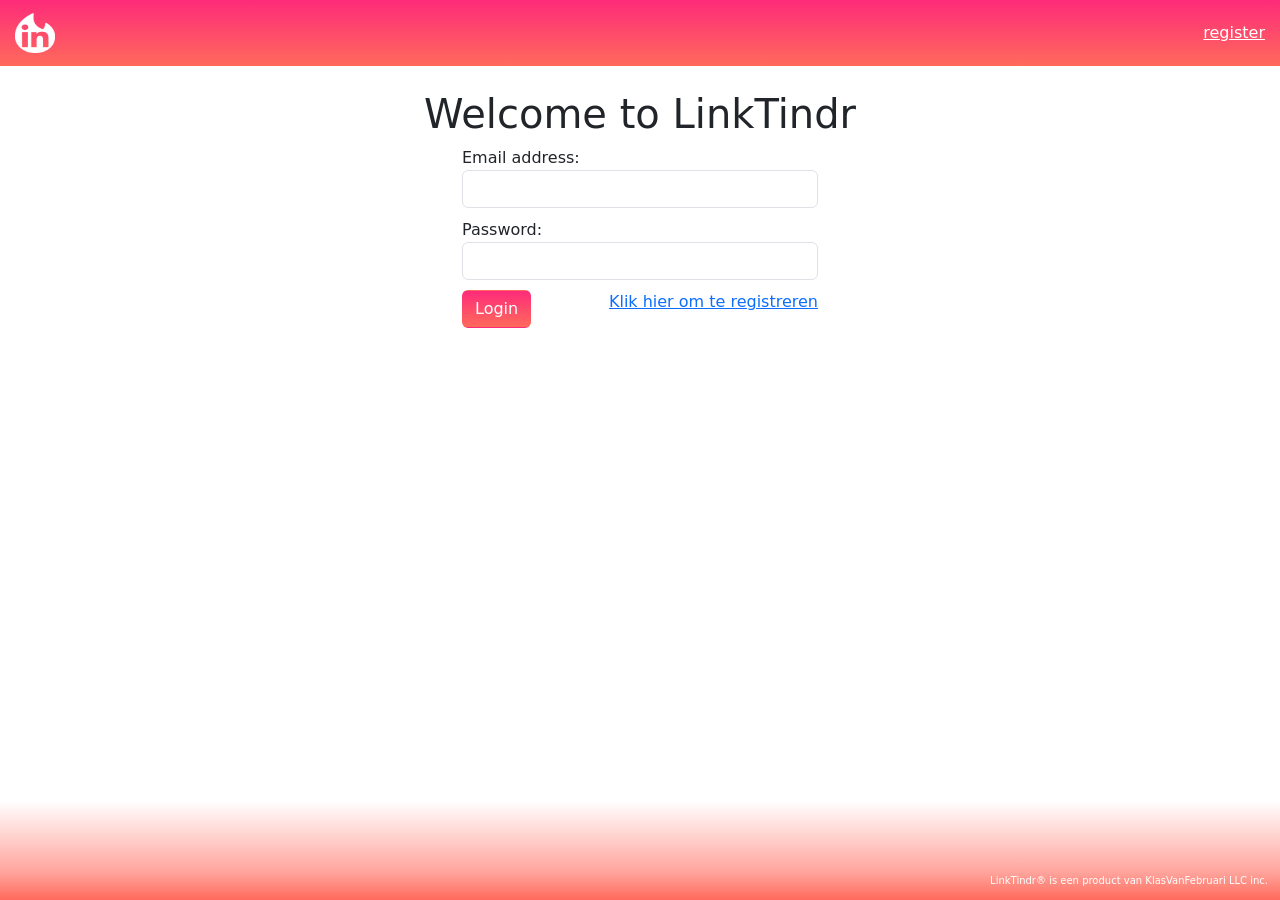
<file: swipepage_info.html>
<!DOCTYPE html>
<html>

<head>
  <script src="includes/globalscript.js"></script>

  <meta charset="UTF-8">
  <meta name="viewport" content="width=device-width, initial-scale=1.0">
  <title>A Detailed Look</title>
  <link rel="icon" type="image/x-icon" href="img/favicon.ico">
  <!-- Bootstrap CSS <link rel="stylesheet" href="https://maxcdn.bootstrapcdn.com/bootstrap/3.3.7/css/bootstrap.min.css">-->
  <link rel="stylesheet" href="./bootstrap/css/bootstrap.min.css"/>
  <!-- jQuery library -->
  <script src="https://ajax.googleapis.com/ajax/libs/jquery/3.6.3/jquery.min.js"></script>
  <!-- Bootstrap JS -->
  <script src="./bootstrap/js/bootstrap.min.js"></script>

  <style>
    .card {
      border: 1px solid #ddd;
      border-radius: 5px;
      margin-top: 30px;
    }

    .card-header {
      position: relative;
      background-color: #f5f5f5;
      padding: 10px;
    }

    .card-title {
      margin: 0;
      text-align: center;
    }

    .card-body {
      margin-top: 10px;
      height: 50%;
    }

    .navigator {
      width: 150px;
    }

    /* added styles */

    .profilepic {
      width: 300px;
      height: 300px;
      border-radius: 200px;
      padding: 20px 20px 20px 20px;
      object-fit: cover;
    }

    .card-footer {
      display: flex;
      justify-content: space-between;
    }
    
    .btn-primary{
      background-image: linear-gradient(rgb(253, 43, 122),rgb(255, 106, 91));
      color: white;
      border-color: transparent;
    }

    .buttonimg{
      height: 96px;
      width: 96px;
      opacity: 0.5;
    }
    .buttonimg:hover{
      opacity: 1;
    }
  </style>
</head>
<body>
  <div id="header" lt-include-html="header.html"></div>
  <div id="footer"></div>

  <div class="container">
    <div class="row">
      <div class="col-sm-4 col-sm"></div>
      <div class="col-sm-4 col-sm">
        <div class="card" style="margin-top: 10%;">
          <div class="text-center">
            <img id="photo" src="img/placeholder.jpg" class="card-img-top profilepic" alt="...">
            </div>
            <div class="card-body">
              <h5 id="name" class="card-title" style="font-weight: bold;"></h5>              
              <ul class="list-group list-group-flush">
                <li id="uitstroomrichting" class="list-group-item text-center"></li>
                <!--<li class="list-group-item text-center">Moestafa is een teamspeler</li>
                <li class="list-group-item text-center">sterke communicatieve vaardigheden</li>
                <li class="list-group-item text-center">zeer gemotiveerde werknemer</li>-->
              </ul>
              <p id="profileText" class="card-text text-center" style="padding:1%; padding-bottom:0px;";></p>
            </div>
            <div class="card-footer">
              <img src="img/thumbup.png" id="like" class="buttonimg" onclick="Like()"></img>
              <img src="img/thumbdown.png" id="dislike" class="buttonimg" onclick="Dislike()"></img>
            </div>
          </div>
        </div>
      </div>
    </div>

    <script>
      //extraheer de id's van de medewerker en vacature uit de BASEURL
      const queryString = window.location.search;
      const URLParams = new URLSearchParams(queryString);
      let id = URLParams.get('id');
      let vacid = URLParams.get('vacid');

      onPageLoad((userData) => {
        //trek de medewerker-info uit de database
        //console.log(BASEURL + "Medewerker/" + id);

        fetch(BASEURL + "Medewerker/" + id)
          .then(a => a.json())
          .then(b => DisplayMedewerker(b));
      });
      
      //pas de profieldata aan en stel de buttons correct in
      function DisplayMedewerker(data)
      {
        //console.log(data);

        document.getElementById("photo").src = data.photo;
        document.getElementById("name").innerText = data.name;
        document.getElementById("profileText").innerText = data.profileText;
        //document.getElementById("uitstroomrichting").innerText = uitstroomrichtingOptions[data.uitstroomrichting];
      }

      function Like()
      {
        if (id == null || vacid == null)
        {
          console.log("Missing data, could not create match");
        }
        else
        {
          let res = AddSollicitatie(id, vacid);
        }
      }

      function AddSollicitatie (idMedewerker, idVacature)
      {
        let sollicitatie = {
            "medewerkerId": idMedewerker,
            "vacatureId": idVacature
        }

        fetch(BASEURL + 'Sollicitatie/add',{
            method: 'POST',
            headers: {
                'Content-Type':'application/json'
            },
            body:JSON.stringify(sollicitatie)
        })
        .then(a => {
          window.location = `swipepage.html?vacid=${vacid}`;
        });
      }

      function Dislike()
      {
        window.location = `swipepage.html?vacid=${vacid}`;
      }
    </script>
  </body>
</html>
</file>
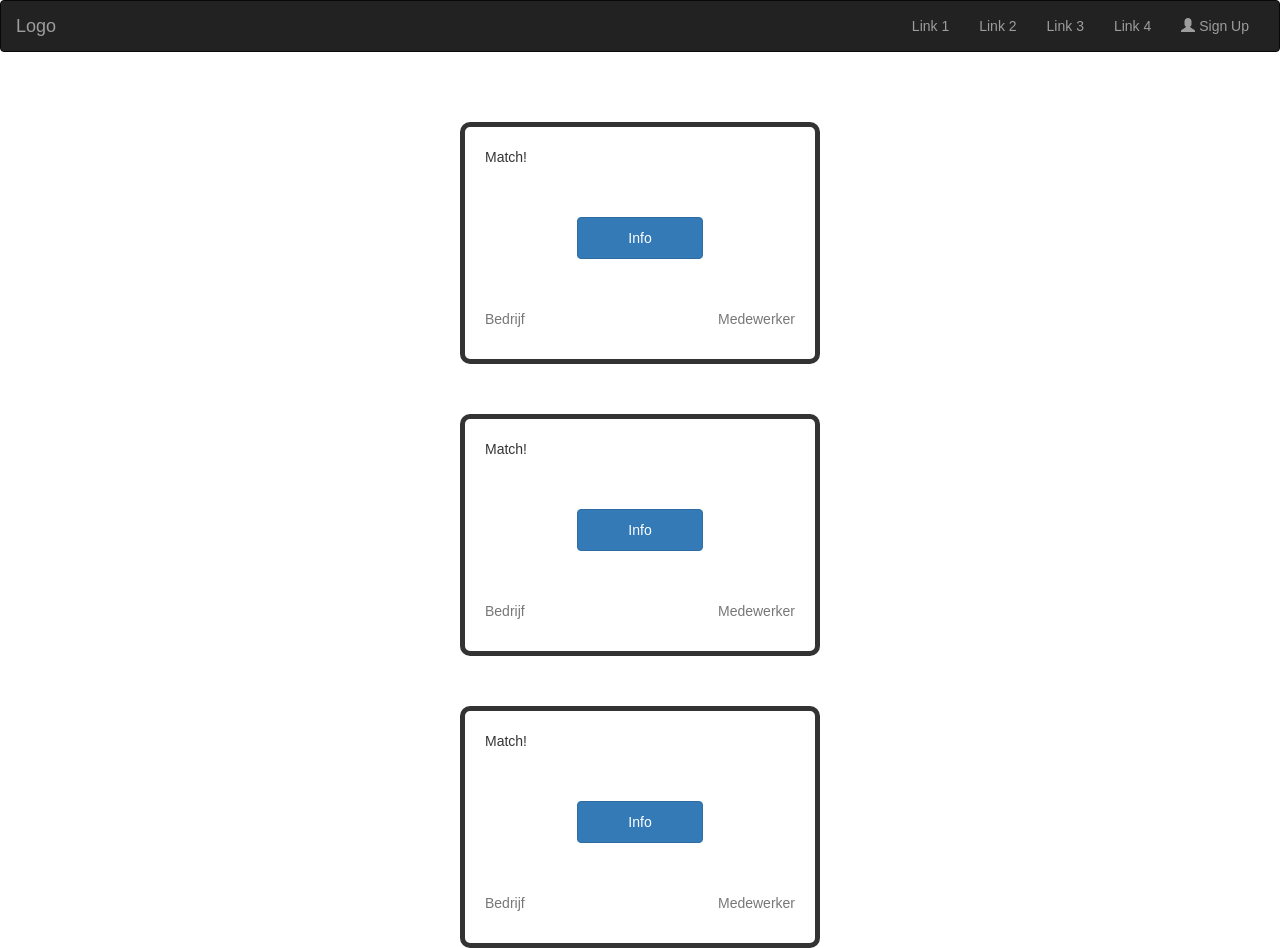
<file: talentmagager.html>
<!DOCTYPE html>
<html>

<head>
    <meta charset="UTF-8">
    <meta name="viewport" content="width=device-width, initial-scale=1.0">
    <title>Bootstrap HTML Template</title>
    <!-- Bootstrap CSS -->
    <link rel="stylesheet" href="https://maxcdn.bootstrapcdn.com/bootstrap/3.3.7/css/bootstrap.min.css">
    <!-- jQuery library -->
    <script src="https://ajax.googleapis.com/ajax/libs/jquery/3.2.1/jquery.min.js"></script>
    <!-- Bootstrap JS -->
    <script src="https://maxcdn.bootstrapcdn.com/bootstrap/3.3.7/js/bootstrap.min.js"></script>
</head>
<style>
    .card {
        width: 100%;
        padding: 20px 20px 20px 20px;
        border: solid 5px;
        border-radius: 10px;
        margin-top: 50px;


    }

    .card-body
    {
        padding: 50px;
    }

    .card-footer {
        width: 50%;
    }

    .btn-primary{
        padding: 10px 50px 10px 50px;
    }
</style>

<body>
    <nav class="navbar navbar-inverse">
        <div class="container-fluid">
            <div class="navbar-header">
                <button type="button" class="navbar-toggle" data-toggle="collapse" data-target="#myNavbar">
                    <span class="icon-bar"></span>
                    <span class="icon-bar"></span>
                    <span class="icon-bar"></span>
                </button>
                <a class="navbar-brand" href="#">Logo</a>
            </div>
            <div class="collapse navbar-collapse" id="myNavbar">
                <ul class="nav navbar-nav navbar-right">
                    <li><a href="#">Link 1</a></li>
                    <li><a href="#">Link 2</a></li>
                    <li><a href="#">Link 3</a></li>
                    <li><a href="#">Link 4</a></li>
                    <li><a href="#"><span class="glyphicon glyphicon-user"></span> Sign Up</a></li>
                </ul>
            </div>
        </div>
    </nav>

    <div class="container">
        <div class="row">
            <div class="col-sm-4 col-sm-offset-4">
                <div class="card">
                    <div class="card-header">
                        Match!
                    </div>
                    <div class="card-body">
                        <div class="text-center ">
                            <button type="button" class="btn btn-primary p-2">Info</button>
                        </div>
                    </div>
                    <div class="row">
                        <div class="col-sm-6 text-left">
                            <p class="text-muted">Bedrijf</p>
                        </div>
                        <div class="col-sm-6 text-right">
                            <p class="text-muted">Medewerker</p>
                        </div>
                    </div>
                </div>
            </div>
        </div>

        <div class="row">
            <div class="col-sm-4 col-sm-offset-4">
                <div class="card">
                    <div class="card-header">
                        Match!
                    </div>
                    <div class="card-body">
                        <div class="text-center ">
                            <button type="button" class="btn btn-primary p-2">Info</button>
                        </div>
                    </div>
                    <div class="row">
                        <div class="col-sm-6 text-left">
                            <p class="text-muted">Bedrijf</p>
                        </div>
                        <div class="col-sm-6 text-right">
                            <p class="text-muted">Medewerker</p>
                        </div>
                    </div>
                </div>
            </div>
        </div>

        <div class="row">
            <div class="col-sm-4 col-sm-offset-4">
                <div class="card">
                    <div class="card-header">
                        Match!
                    </div>
                    <div class="card-body">
                        <div class="text-center ">
                            <button type="button" class="btn btn-primary p-2">Info</button>
                        </div>
                    </div>
                    <div class="row">
                        <div class="col-sm-6 text-left">
                            <p class="text-muted">Bedrijf</p>
                        </div>
                        <div class="col-sm-6 text-right">
                            <p class="text-muted">Medewerker</p>
                        </div>
                    </div>
                </div>
            </div>
        </div>
    </div>
    </div>
</body>

</html>
</file>
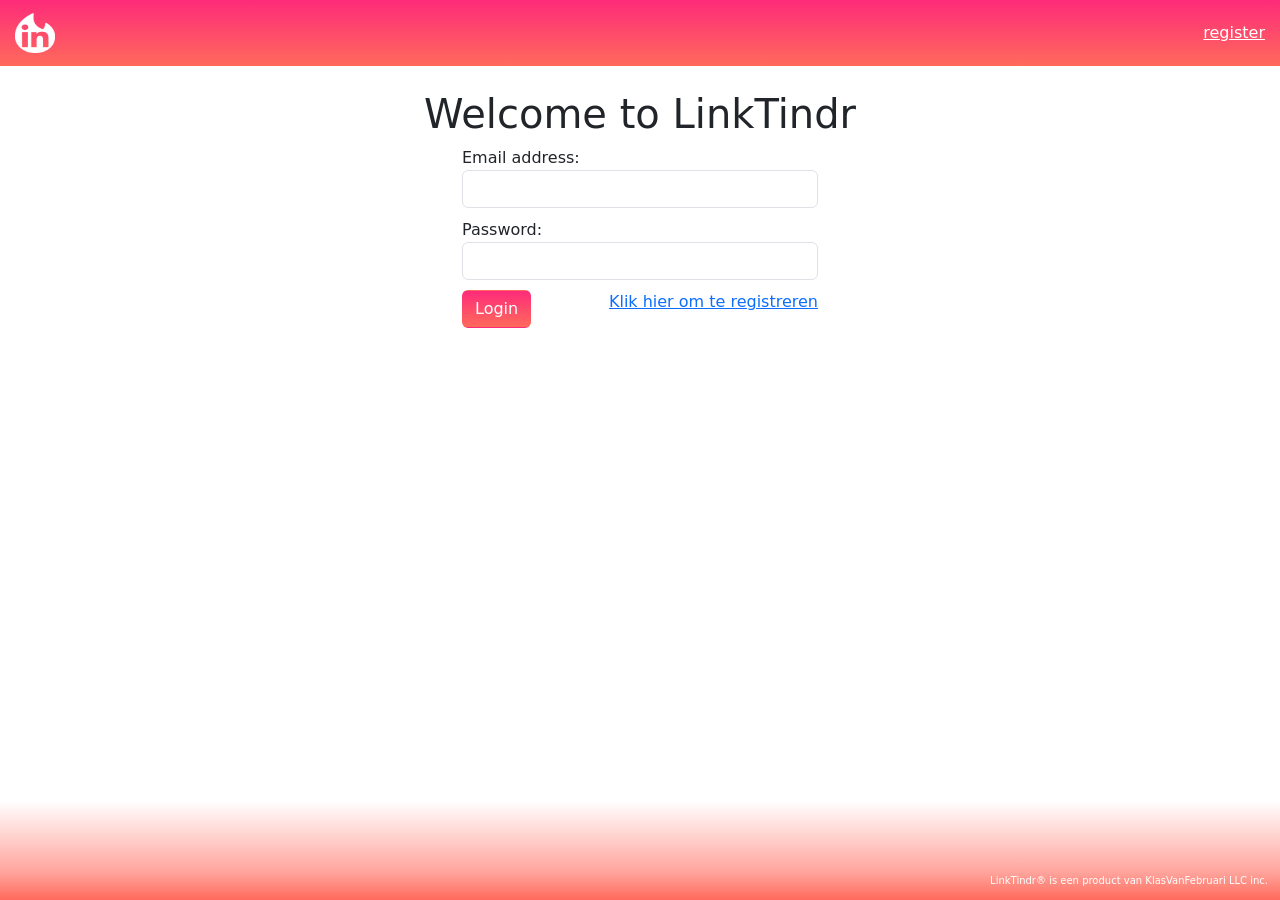
<file: talentmanager.html>
<!DOCTYPE html>
<html>
<head>
    <meta charset="UTF-8">
    <meta name="viewport" content="width=device-width, initial-scale=1.0">
    <title>Talentmanager!</title>
    <link rel="icon" type="image/x-icon" href="img/favicon.ico">
    <!-- Bootstrap CSS <link rel="stylesheet" href="https://maxcdn.bootstrapcdn.com/bootstrap/3.3.7/css/bootstrap.min.css">-->
    <link rel="stylesheet" href="./bootstrap/css/bootstrap.min.css"/>
    <link rel="stylesheet" href="./bootstrap/css/bootstrap.rtl.min.css"/>
    <link rel="stylesheet" href="./bootstrap/css/bootstrap-grid.min.css"/>
    <link rel="stylesheet" href="./includes/globalstyle.css"/>
    <!-- jQuery library -->
    <script src="https://ajax.googleapis.com/ajax/libs/jquery/3.6.3/jquery.min.js"></script>
    <!-- Bootstrap JS -->
    <script src="./bootstrap/js/bootstrap.min.js"></script>
    <script src="includes/globalscript.js"></script>
</head>
<body>
    <div id="header"></div>
    <div class="container" id="sollicitatielijst">
        <div class="card">
            <h5 class="card-header">Talentmanager overview</h5>
            <div class="card-body">
                <div class="d-flex justify-content-between bd-highlight">
                    <a href="./plaatsing.html" class="btn btn-primary col-sm-3">Bekijk plaatsingen</a>
                    <button type="button" class="btn btn-primary col-sm-3" data-bs-toggle="modal" data-bs-target="#TalentmanagerModal">Eigen gegevens wijzigen</button>
                    <div class="justify-content-end">
                        <select class="form-select" id="cardFilter" onchange="filter()">
                            <option value="MATCH">Nieuwe matches</option>
                            <option value="SOLLICITATIE">Lopende sollicitaties</option>
                            <option value="BEDENK">In bedenktijd</option>
                            <option value="ACCEPT">Geaccepteerd</option>
                            <option value="DECLINE">Afgewezen</option>
                        </select>
                    </div>
                    
                </div>
            </div>
        </div>
    </div>
    <div class="modal fade" id="EditModal" tabindex="-1" role="dialog" aria-labelledby="exampleModalLabel" aria-hidden="true">
        <div class="modal-dialog" role="document">
            <div class="modal-content">
                <div class="modal-header">
                    <h5 class="modal-title" id="exampleModalLabel">Plan Sollicitatie</h5>
                    <button type="button" class="close" data-bs-dismiss="modal" aria-label="Close">
                    <span aria-hidden="true">&times;</span>
                    </button>
                </div>
                <div class="modal-body">
                    <form>
                        <div class="form-group filterForm form-MATCH form-SOLLICITATIE form-BEDENK form-ACCEPT form-DECLINE">
                            <label for="Status">Status:</label>
                            <input type="text" class="form-control" id="StatusInput" disabled/>
                        </div>
                        <div class="form-group filterForm form-MATCH form-SOLLICITATIE form-BEDENK form-ACCEPT form-DECLINE">
                            <label for="Medewerker">Medewerker:</label>
                            <input type="text" class="form-control" id="MedewerkerInput" disabled/>
                        </div>
                        <div class="form-group filterForm form-MATCH form-SOLLICITATIE form-BEDENK form-ACCEPT form-DECLINE">
                            <label for="Vacature">Vacature:</label>
                            <input type="text" class="form-control" id="VacatureInput" disabled/>
                        </div>
                        <div class="form-group filterForm form-MATCH form-SOLLICITATIE form-BEDENK form-ACCEPT form-DECLINE">
                            <label for="Opdrachtgever">Opdrachtgever:</label>
                            <input type="text" class="form-control" id="OpdrachtgeverInput" disabled/>
                        </div>
                        <div class="form-group filterForm form-MATCH form-SOLLICITATIE form-BEDENK form-ACCEPT form-DECLINE">
                            <label for="Locatie">Locatie:</label>
                            <input type="text" class="form-control" id="LocationInput" disabled/>
                        </div>
                        <div class="form-group filterForm form-MATCH form-SOLLICITATIE">
                            <label for="DateInput">Datum afspraak:</label>
                            <input type="Date" class="form-control" id="DateInput"/>
                        </div>
                        <div class="form-group filterForm form-BEDENK form-ACCEPT form-DECLINE">
                            <label for="Beslissing">Beslissing:</label>
                        </div>
                        <div class="form-group filterForm form-BEDENK form-ACCEPT form-DECLINE">
                            <input class="form-check-input" type="checkbox" value='' id="medewerkerAkkoord">
                            <label class="form-check-label" for="medewerkerAkkoord">
                              Medewerker akkoord
                            </label>
                        </div>
                        <div class="form-group filterForm form-BEDENK form-ACCEPT form-DECLINE">
                            <input class="form-check-input" type="checkbox" value='' id="opdrachtgeverAkkoord">
                            <label class="form-check-label" for="opdrachtgeverAkkoord">
                              Opdrachtgever akkoord
                            </label>
                        </div>
                        <div class="form-group filterForm form-BEDENK form-ACCEPT form-DECLINE">
                            <label for="StartDateInput">Start Datum:</label>
                            <input type="Date" class="form-control" id="StartDateInput"/>
                        </div>
                        <div class="form-group filterForm form-BEDENK form-ACCEPT form-DECLINE">
                            <label for="EndDateInput">Eind Datum:</label>
                            <input type="Date" class="form-control" id="EndDateInput"/>
                        </div>
                        <div class="form-group">
                            <input type="Hidden" class="form-control" id="MedewerkerIdInput" value="0"/>
                            <input type="Hidden" class="form-control" id="VacatureIdInput" value="0"/>
                            <input type="Hidden" class="form-control" id="SollicitatieIdInput" value="0"/>
                        </div>
                    </form>
                </div>
                <div class="modal-footer d-flex justify-content-between bd-highlight">
                    <button type="button" class="btn btn-primary filterForm form-MATCH" onclick="submitForm('SOLLICITATIE')">Opslaan</button>
                    <button type="button" class="btn btn-primary filterForm form-SOLLICITATIE" onclick="submitForm('SOLLICITATIE')">Nieuwe datum opslaan</button>
                    <button type="button" class="btn btn-primary filterForm form-SOLLICITATIE" onclick="submitForm('BEDENK')">Sollicitatie heeft plaatsgevonden</button>
                    <button type="button" class="btn btn-primary filterForm form-BEDENK" onclick="submitForm('ACCEPTDECLINE')">Afronden</button>
                </div>
            </div>
        </div>
    </div>
    <div class="modal fade" id="TalentmanagerModal" tabindex="-1" role="dialog" aria-hidden="true">
        <div class="modal-dialog" role="document">
            <div class="modal-content">
                <div class="modal-header">
                    <h5 class="modal-title" id="talentmangerModalLabel">Bewerk profiel</h5>
                    <button type="button" class="close" data-bs-dismiss="modal" aria-label="Close">
                    <span aria-hidden="true">&times;</span>
                    </button>
                </div>
                <div class="modal-body">
                    <form>
                        <div class="form-group row">
                            <label for="firstname" class="col-sm-10">Naam:</label>
                            <div class="col-sm-12">
                                <input type="text" class="form-control" id="NameInput" placeholder="Voornaam Achternaam"/>
                            </div>
                        </div>
                        <div class="form-group row">
                            <label for="email" class="col-sm-10">Emailadres:</label>
                            <div class="col-sm-12">
                                <input type="email" class="form-control" id="EmailInput" placeholder="email@email.nl"/>
                            </div>
                        </div>
                        <div class="form-group row">
                            <label for="telephone" class="col-sm-10">Telefoonnummer:</label>
                            <div class="col-sm-12">
                                <input type="text" class="form-control" id="TelephoneInput" placeholder="0669696969"/>
                            </div>
                        </div>
                        <div class="form-group row">
                            <label for="password" class="col-sm-10">Wachtwoord:</label>
                            <div class="col-sm-12">
                                <input type="password" class="form-control" id="PasswordInput" placeholder="P@55W0RD!" required/>
                            </div>
                        </div>
                    </form>
                </div>
                <div class="modal-footer d-flex justify-content-between bd-highlight">
                    <button type="button" class="btn btn-primary filterForm form-MATCH" onclick="editTalentmanager()">Opslaan</button>
                </div>
            </div>
        </div>
    </div>
    <div id="footer"></div>
    <script>
        onPageLoad((loggedInUser) => {
            if(localStorage.getItem('UserType') != 'TALENTMANAGER') {
                window.location.href = './';
            }
            console.log(loggedInUser);
            document.getElementById("NameInput").value = loggedInUser.name;
            document.getElementById("EmailInput").value = loggedInUser.email;
            document.getElementById("PasswordInput").value = loggedInUser.password;
            document.getElementById("TelephoneInput").value = loggedInUser.telephone;
            let filter = 'MATCH';
            document.getElementById('EditModal').addEventListener('hidden.bs.modal', function (event) {
                document.getElementById("StatusInput").value = '';
                document.getElementById("MedewerkerInput").value = '';
                document.getElementById("VacatureInput").value = '';
                document.getElementById("OpdrachtgeverInput").value = '';
                document.getElementById("LocationInput").value = '';
                document.getElementById("DateInput").value = '';
                document.getElementById("StartDateInput").value = '';
                document.getElementById("EndDateInput").value = '';
                document.getElementById("MedewerkerIdInput").value = 0;
                document.getElementById("VacatureIdInput").value = 0;
                document.getElementById("SollicitatieIdInput").value = 0;
                document.getElementById("medewerkerAkkoord").checked = false;
                document.getElementById("opdrachtgeverAkkoord").checked = false;
            })
            sollicitaties = {};
            fetch(BASEURL+'Sollicitatie/talentmanager/'+loggedInUser.id)
            .then(response => response.json())
            .then(sollicitatieData => {
                uitstroomrichting = [];
                fetch(BASEURL+'/Specialization')
                .then(response => response.json())
                .then(fetchdata => {
                    for (var key in fetchdata) {
                        uitstroomrichting.push(fetchdata[key]);
                    }
                    const container = document.getElementById("sollicitatielijst");
                    sollicitatieData.forEach((sollicitatie) => {
                        let visibility = (sollicitatie.status != filter)? 'style="display: none;"':'style="display: block;"';
                        sollicitaties[sollicitatie.id] = sollicitatie;
                        const cardData = getCardData(sollicitatie);
                        const html = addCard(sollicitatie, cardData, visibility, uitstroomrichting);
                        container.innerHTML += html;
                    })
                    let formGroup = document.getElementsByClassName('filterForm');
                    Array.from(formGroup).forEach((formInput) => {
                        formInput.style.display = (formInput.classList.contains('form-'+document.getElementById('cardFilter').value))?'block':'none';
                    });
                    document.getElementById('cardFilter').value = filter;
                })
                .catch(error => console.error(error));
            })
            .catch(error => console.error(error));
        })
        function editSollicitatie(id) {        
            switch(sollicitaties[id]['status']){
                case 'MATCH':
                    document.getElementById('exampleModalLabel').innerHTML = 'Plan de sollicitatie in.';
                break;
                case 'SOLLICITATIE':
                    document.getElementById('exampleModalLabel').innerHTML = 'Heeft de sollicitatie plaatsgevonden?';
                break;
                case 'BEDENK':
                    document.getElementById('exampleModalLabel').innerHTML = 'Gaan beide partijen met elkaar in zee?';
                    document.getElementById('medewerkerAkkoord').disabled = false;
                    document.getElementById('opdrachtgeverAkkoord').disabled = false;
                break;
                case 'ACCEPT':
                    document.getElementById('exampleModalLabel').innerHTML = 'Medewerker is aangenomen!';
                    document.getElementById('medewerkerAkkoord').disabled = true;
                    document.getElementById('opdrachtgeverAkkoord').disabled = true;
                break;
                case 'DECLINE':
                    document.getElementById('exampleModalLabel').innerHTML = 'Helaas, 1 of beide partijen waren niet akkoord.';
                    document.getElementById('medewerkerAkkoord').disabled = true;
                    document.getElementById('opdrachtgeverAkkoord').disabled = true;
                break;
            }
            console.log(sollicitaties[id]);     
            document.getElementById('StatusInput').value = sollicitaties[id]['status'];
            document.getElementById('MedewerkerInput').value = sollicitaties[id]['medewerkerName'];
            document.getElementById('VacatureInput').value = sollicitaties[id]['vacatureTitle'];
            document.getElementById('OpdrachtgeverInput').value = sollicitaties[id]['opdrachtgeverName'];
            document.getElementById('LocationInput').value = sollicitaties[id]['vacatureLocation'];
            document.getElementById('medewerkerAkkoord').checked = sollicitaties[id]['medewerker_akkoord'];
            document.getElementById('opdrachtgeverAkkoord').checked = sollicitaties[id]['opdrachtgever_akkoord'];
            document.getElementById('DateInput').value = new Date(sollicitaties[id]['date']).toISOString().substring(0, 10);
            document.getElementById('SollicitatieIdInput').value = sollicitaties[id]['id'];
            document.getElementById('MedewerkerIdInput').value = sollicitaties[id]['medewerkerId'];
            document.getElementById('VacatureIdInput').value = sollicitaties[id]['vacatureId'];
            document.getElementById('StartDateInput').value = new Date(sollicitaties[id]['vacatureStartdate']).toISOString().substring(0, 10);
            document.getElementById('EndDateInput').value = new Date(sollicitaties[id]['vacatureEnddate']).toISOString().substring(0, 10);
            var myModal = new bootstrap.Modal(document.getElementById('EditModal'), {});
            myModal.show();
        }
        function submitForm(type) {
            if(type == 'ACCEPTDECLINE'){
                type = (document.getElementById('medewerkerAkkoord').checked && document.getElementById('opdrachtgeverAkkoord').checked)? 'ACCEPT':'DECLINE';
            }
            let sollicitatieId = document.getElementById('SollicitatieIdInput').value;
            let date = new Date(document.getElementById('DateInput').value);
            date.setHours(12,0,0,0);
            const updatedData = {
                MedewerkerId: document.getElementById('MedewerkerIdInput').value,
                VacatureId: document.getElementById('VacatureIdInput').value,
                Date: date.toISOString(),
                Status: type,
                Medewerker_akkoord: document.getElementById('medewerkerAkkoord').checked,
                Opdrachtgever_akkoord: document.getElementById('opdrachtgeverAkkoord').checked
            }
            fetch(BASEURL+'Sollicitatie/update/'+sollicitatieId, {
                method: 'PUT',
                headers: {
                    'Content-Type': 'application/json'
                },
                body: JSON.stringify(updatedData)
            })
            .then(response => {
                if (!response.ok) {
                    throw new Error('Network response was not ok:'+ JSON.stringify(response));
                }
                return response.json();
            })
            .then(data => {
                if(data){
                    if(type == 'ACCEPT'){
                        let startdateValue = new Date(document.getElementById('StartDateInput').value);
                        startdateValue.setHours(12,0,0,0);
                        let enddateValue = new Date(document.getElementById('EndDateInput').value);
                        enddateValue.setHours(12,0,0,0);
                        const plaatsingData = {
                            medewerkerId: localStorage.getItem('UserId'),
                            sollicitatieId: sollicitatieId,
                            StartDate: startdateValue,
                            EndDate: enddateValue,
                            Active: true
                        }
                        fetch(BASEURL+'Plaatsing/add', {
                            method: 'POST',
                            headers: {
                                'Content-Type': 'application/json'
                            },
                            body: JSON.stringify(plaatsingData)
                        })
                        .then(response => {
                            if (!response.ok) {
                                throw new Error('Network response was not ok:'+ JSON.stringify(response));
                            }
                            return response.json();
                        })
                        .then(data => {
                            if(data){
                                //window.location.href = './vacature.html?filter='+type;
                                
                                console.log(updateddata);
                                
                            }
                        })
                        .catch(error => console.error(error));
                    }else{
                        //window.location.href = './vacature.html?filter='+type;
                        sollicitaties[sollicitatieId]["status"] = updatedData.Status
                        sollicitaties[sollicitatieId]["date"] = updatedData.Date;
                        sollicitaties[sollicitatieId]["medewerker_akkoord"] = updatedData.Medewerker_akkoord;
                        sollicitaties[sollicitatieId]["oprachtgever_akkoord"] = updatedData.Opdrachtgever_akkoord;
                        updateCard(sollicitatieId, updatedData);
                        var modal = bootstrap.Modal.getInstance(document.getElementById('EditModal'));
                        modal.hide();
                    }
                }
            })
            .catch(error => console.error(error));
        }
        function updateCard(id, updatedData){
            let visibility = (updatedData.Status != document.getElementById('cardFilter').value)? 'style="display: none;"':'style="display: block;"';
            console.log(visibility);
            document.getElementById('card'+id).remove();
            const cardData = getCardData(sollicitaties[id]);
            const html = addCard(sollicitaties[id], cardData, visibility);
            document.getElementById("sollicitatielijst").innerHTML += html;

        }
        function addCard(sollicitatie, cardData, visibility){
            const html = `
                <div id="card${sollicitatie.id}" class="card bg-light filteredCard card-${sollicitatie.status}" ${visibility}>
                    <div class="d-flex justify-content-between bd-highlight">
                        <h5 class="card-title">${sollicitatie.vacatureTitle}</h5>
                        <p class="card-header col-6 col-sm-3">Status: ${sollicitatie.status}</p>
                    </div>
                    <div class="card-body row">
                        <p class="card-text col-6 col-sm-3">Medewerker:</p>
                        <h5 class="card-title col-6 col-sm-3">${sollicitatie.medewerkerName}</h5>
                        <div class="w-100"></div>
                        <p class="card-text col-6 col-sm-3">Uitstroomrichting:</p>
                        <p class="card-title col-6 col-sm-3">${uitstroomrichting[sollicitatie.medewerkerUitstroomrichting]}</p>
                        <div class="w-100"></div>
                        <p class="card-text col-6 col-sm-3">Opdrachtgever:</p>
                        <h5 class="card-title col-6 col-sm-3">${sollicitatie.opdrachtgeverName}</h5>
                        <div class="w-100"></div>
                        <p class="card-text col-6 col-sm-3">${cardData.dateType}</p>
                        <p class="card-text col-6 col-sm-3">${cardData.date}</p>
                        <div class="d-flex justify-content-between bd-highlight">
                            <button class="btn btn-primary text-white" onclick="${cardData.buttonFunction}">${cardData.buttonText}</button>
                            <button class="btn btn-danger text-white" onclick="deleteSollicitatie(${sollicitatie.id})">Verwijder sollicitatie</button>
                        </div>        
                    </div>
                </div>
            `;
            return html;
        }
        function getCardData(sollicitatie){
            const cardData = {
                dateType: '',
                date: '',
                buttonText: '',
                buttonFunction: ''
            }
            switch(sollicitatie.status){
                case 'MATCH':
                    cardData.dateType = 'Periode: ';
                    cardData.date = formattedDate(new Date(sollicitatie.vacatureStartdate))+' - '+formattedDate(new Date(sollicitatie.vacatureEnddate));
                    cardData.buttonText = 'Plan sollicitatie datum in';
                    cardData.buttonFunction = 'editSollicitatie('+sollicitatie.id+')';
                break;
                case 'SOLLICITATIE':
                    cardData.dateType = 'Sollicitatie datum: ';
                    cardData.date = formattedDate(new Date(sollicitatie.date));
                    cardData.buttonText = 'Sollicitatie bevestigen';
                    cardData.buttonFunction = 'editSollicitatie('+sollicitatie.id+')';
                break;
                case 'BEDENK':
                    cardData.dateType = 'Deadline: ';
                    cardData.date = formattedDate(new Date(sollicitatie.date));
                    cardData.buttonText = 'Sollicitatie afronden';
                    cardData.buttonFunction = 'editSollicitatie('+sollicitatie.id+')';
                break;
                case 'ACCEPT':
                    cardData.dateType = 'Periode: ';
                    cardData.date = formattedDate(new Date(sollicitatie.vacatureStartdate))+' - '+formattedDate(new Date(sollicitatie.vacatureEnddate));
                    cardData.buttonText = 'Check gegevens';
                    cardData.buttonFunction = 'editSollicitatie('+sollicitatie.id+')';
                break;
                case 'DECLINE':
                    cardData.dateType = 'Afgewezen: ';
                    cardData.date = formattedDate(new Date(sollicitatie.date));
                    cardData.buttonText = 'Check gegevens';
                    cardData.buttonFunction = 'editSollicitatie('+sollicitatie.id+')';
                break;
            }
            return cardData;
        }
        function filter(){
            let chosenclass = document.getElementById('cardFilter').value;
            let allcards = document.getElementsByClassName('filteredCard');
            Array.from(allcards).forEach((card) => {
                card.style.display = (card.classList.contains('card-'+chosenclass))?'block':'none';
            });
            let formGroup = document.getElementsByClassName('filterForm');
            Array.from(formGroup).forEach((formInput) => {
                formInput.style.display = (formInput.classList.contains('form-'+chosenclass))?'block':'none';
            });
        }
        function get_BASEURL_param(param_name){
            let query = window.location.search.substring(1);
            let vars = query.split('&');
            for (var i=0;i<vars.length;i++) {
                    var pair = vars[i].split('=');
                    if(pair[0] == param_name){return pair[1];}
            }
            return(false);
        }
        function editTalentmanager() {
            const updateddata = {
                Name: document.getElementById('NameInput').value,
                Email: document.getElementById('EmailInput').value,
                Password: document.getElementById('PasswordInput').value,
                Telephone: document.getElementById('TelephoneInput').value
            }
            // Send data as JSON to backend BASEURL using Fetch API
            fetch(BASEURL+'Talentmanager/update/'+localStorage.getItem('UserId'), {
                method: 'PUT',
                headers: {
                    'Content-Type': 'application/json'
                },
                body: JSON.stringify(updateddata)
            })
            .then(response => {
                if (!response.ok) {
                    throw new Error('Network response was not ok:'+ JSON.stringify(response));
                }
                return response.json();
            })
            .then(data => {
                if(data){
                    window.location.href = './talentmanager.html';
                    //document.getElementById('submitinfo').innerHTML = 'registratie succesvol afgerond. <a href='./'>klik hier</a> om naar de inlog pagina te gaan.';
                }
            })
            .catch(error => console.error(error));
        }
        function deleteSollicitatie(id){
            fetch(BASEURL + '/Sollicitatie/delete/' + id, {
                method: 'DELETE',
                headers: {
                    'Content-Type': 'application/json'
                },
                body: JSON.stringify(id)
            })
            .then(response => {
                if (!response.ok) {
                    throw new Error('Network response was not ok:'+ JSON.stringify(response));
                }
                return response.json();
            })
            .then(data => {
                if(data){
                    document.getElementById('card'+id).remove();
                }
            })
            .catch(error => console.error(error));
        }
    </script>
</body>
</html>
</file>
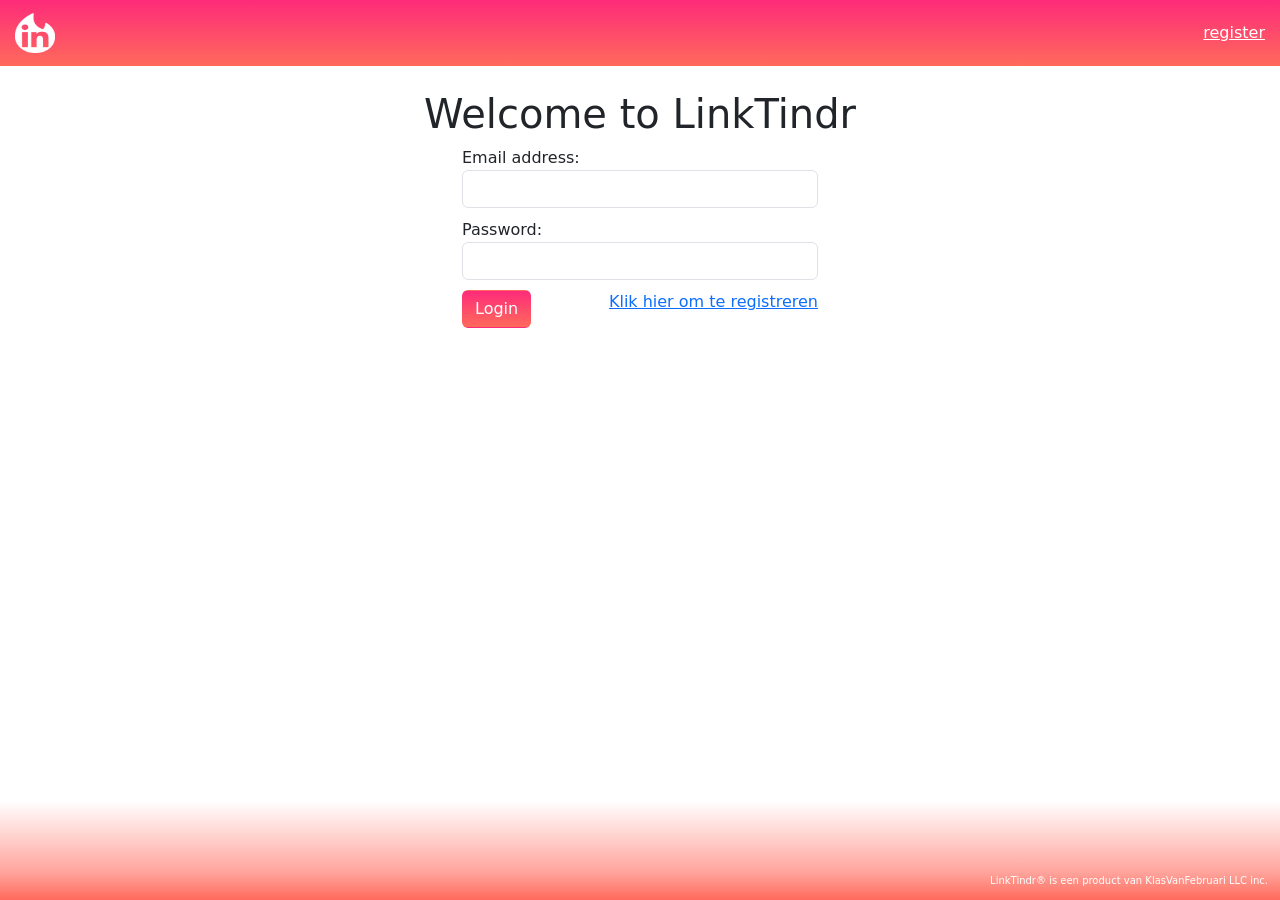
<file: vacature.html>
<!DOCTYPE html>
<html>
<head>
    <script src="includes/globalscript.js"></script>
    
    <meta charset="UTF-8">
    <meta name="viewport" content="width=device-width, initial-scale=1.0">
    <title>Vacatures</title>
    <link rel="icon" type="image/x-icon" href="img/favicon.ico">
    <!-- Bootstrap CSS <link rel="stylesheet" href="https://maxcdn.bootstrapcdn.com/bootstrap/3.3.7/css/bootstrap.min.css">-->
    <link rel="stylesheet" href="./bootstrap/css/bootstrap.min.css"/>
    <link rel="stylesheet" href="./includes/globalstyle.css"/>
    <!-- jQuery library -->
    <script src="https://ajax.googleapis.com/ajax/libs/jquery/3.6.3/jquery.min.js"></script>
    <!-- Bootstrap JS -->
    <script src="./bootstrap/js/bootstrap.min.js"></script>

</head>
<body>
    <div id="header"></div>
    <div class="container" id="vacaturelijst">
        <div class="card">
            <h5 class="card-header">Nieuwe vacature</h5>
            <div class="card-body">
                <button type="button" class="btn btn-primary col-sm-12" data-bs-toggle="modal" data-bs-target="#EditModal">Klik hier om een nieuwe vacature aan te maken</button>
            </div>
        </div>
    </div>
    <div class="modal fade" id="EditModal" tabindex="-1" role="dialog" aria-labelledby="exampleModalLabel" aria-hidden="true">
        <div class="modal-dialog" role="document">
            <div class="modal-content">
                <div class="modal-header">
                    <h5 class="modal-title" id="exampleModalLabel">Bewerk gegevens</h5>
                    <button type="button" class="close" data-bs-dismiss="modal" aria-label="Close">
                    <span aria-hidden="true">&times;</span>
                    </button>
                </div>
                <div class="modal-body">
                    <form>
                        <div class="form-group">
                            <label for="title">Title:</label>
                            <input type="text" class="form-control" id="TitleInput" placeholder="Vacature titel"/>
                        </div>
                        <div class="form-group">
                            <label for="description">Description:</label>
                            <textarea class="form-control" name="description" id="DescriptionInput" cols="30" rows="10" placeholder="Vul hier een vacature beschrijving"></textarea>
                        </div>
                        <div class="form-group">
                            <label for="description">Uitstroomrichting:</label>
                            <select class="form-control" id="SpecializationInput">
                                <option value="" disabled selected>Selecteer uitstroomrichting:</option>
                            </select>
                        </div>
                        <div class="form-group">
                            <label for="Locatie">Locatie:</label>
                            <input type="text" class="form-control" id="LocationInput"/>
                        </div>
                        <div class="form-group">
                            <label for="Startdatum">Startdatum:</label>
                            <input type="Date" class="form-control" id="StartDateInput"/>
                        </div>
                        <div class="form-group">
                            <label for="Einddatum">Einddatum:</label>
                            <input type="Date" class="form-control" id="EndDateInput"/>
                        </div>
                        <div class="form-group">
                            <input type="Hidden" class="form-control" id="VactureIdInput" value="0"/>
                        </div>
                    </form>
                </div>
                <div class="modal-footer">
                    <button type="button" class="btn btn-primary" onclick="closeModal()" data-bs-dismiss="modal">Sluiten</button>
                    <button type="button" class="btn btn-primary" onclick="submitForm(event)">Opslaan</button>
                </div>
            </div>
        </div>
    </div>
    <div id="footer"></div>
    <script>
        onPageLoad((loggedInUser) => {
            if(localStorage.getItem('UserType') != "OPDRACHTGEVER"){
                window.location.href = "./";
            }
            document.getElementById('EditModal').addEventListener('hidden.bs.modal', function (event) {
                document.getElementById("TitleInput").value = "";
                document.getElementById("DescriptionInput").value = "";
                document.getElementById("SpecializationInput").value = "";
                document.getElementById("LocationInput").value = "";
                document.getElementById("StartDateInput").value = "";
                document.getElementById("EndDateInput").value = "";
                document.getElementById("VactureIdInput").value = 0;
            })
            vacatures = {};
            fetch(BASEURL+'Vacature/opdrachtgever/'+loggedInUser.id)
            .then(response => response.json())
            .then(vacatureData => {
                let uitstroomrichting = [];
                fetch(BASEURL+'Specialization')
                .then(response => response.json())
                .then(fetchdata => {
                    let SpecializationSelectElement = document.getElementById("SpecializationInput");
                    // Create option elements and add them to the select element
                    let i = 0;
                    for (var key in fetchdata) {
                        uitstroomrichting.push(fetchdata[key]);
                        const option = document.createElement("option");
                        option.text = fetchdata[key];
                        option.id = i;
                        option.value = key;
                        SpecializationSelectElement.add(option);
                        i++;
                    }
                    const container = document.getElementById("vacaturelijst");
                    vacatureData.forEach((vacature) => {
                        vacatures[vacature.id] = vacature;
                        let startdatum = formattedDate(new Date(vacature.startdate));
                        let einddatum = formattedDate(new Date(vacature.enddate));
                        const html = `
                            <div class="card bg-light">
                                <h5 class="card-header">${vacature.title}</h5>
                                <div class="card-body">
                                    <h5 class="card-title">${vacature.location}<p class="card-text">${uitstroomrichting[vacature.uitstroomrichting]}</p></h5>
                                    <p class="card-text">${vacature.description}</p>
                                    <p class="card-text">${startdatum} - ${einddatum}</p>
                                    <div class="d-flex justify-content-between bd-highlight">
                                        <a href="swipepage.html?vacid=${vacature.id}" class="btn btn-primary text-white">Zie beschikbare medewerkers</a>
                                        <button class="btn btn-primary text-white" onclick="editVacature(${vacature.id})">Bewerk vacature</button>
                                        <button class="btn btn-danger text-white" onclick="deleteVacature(${vacature.id})">Verwijder vacature</button>
                                    </div>
                                </div>
                            </div>
                        `;
                        container.innerHTML += html;
                    })
                })
                .catch(error => console.error(error));
            })
            .catch(error => console.error(error));

        })
        function submitForm(e) {
            e.preventDefault();
            vacatureId = document.getElementById("VactureIdInput").value;
            let startdate = new Date(document.getElementById("StartDateInput").value);
            startdate.setHours(12,0,0,0);
            let enddate = new Date(document.getElementById("EndDateInput").value);
            enddate.setHours(12,0,0,0);
            
            const vacaturedata = {
                title: document.getElementById("TitleInput").value,
                description: document.getElementById("DescriptionInput").value,
                uitstroomrichting: document.getElementById("SpecializationInput").value,
                location: document.getElementById("LocationInput").value,
                startdate: startdate.toISOString(),
                enddate: enddate.toISOString(),
                opdrachtgeverid: localStorage.getItem('UserId')
            }
            let BASEURLVar = (vacatureId == 0)?'add/':'update/'+vacatureId;
            let methodType =  (vacatureId == 0)?'POST':'PUT';
            // Send data as JSON to backend BASEURL using Fetch API
            fetch(BASEURL + '/Vacature/' + BASEURLVar, {
                method: methodType,
                headers: {
                    'Content-Type': 'application/json'
                },
                body: JSON.stringify(vacaturedata)
            })
            .then(response => {
                if (!response.ok) {
                    throw new Error('Network response was not ok:'+ JSON.stringify(response));
                }
                return response.json();
            })
            .then(data => {
                if(data){
                    window.location.href = "./vacature.html";
                    //document.getElementById("submitinfo").innerHTML = 'registratie succesvol afgerond. <a href="./">klik hier</a> om naar de inlog pagina te gaan.';
                }
            })
            .catch(error => console.error(error));
        }
        function editVacature(id) {
            console.log(vacatures[id]);
            document.getElementById("TitleInput").value = vacatures[id]["title"];
            document.getElementById("DescriptionInput").value = vacatures[id]["description"];
            document.getElementById(vacatures[id]["uitstroomrichting"]).selected = "selected";
            document.getElementById("LocationInput").value = vacatures[id]["location"];
            document.getElementById("StartDateInput").value = new Date(vacatures[id]["startdate"]).toISOString().substring(0, 10);
            document.getElementById("EndDateInput").value = new Date(vacatures[id]["enddate"]).toISOString().substring(0, 10);
            document.getElementById("VactureIdInput").value = vacatures[id]["id"];
            let myModal = new bootstrap.Modal(document.getElementById('EditModal'), {});
            myModal.show();
        }
        function deleteVacature(id) {
            fetch(BASEURL + '/Vacature/delete/' + id, {
                method: 'DELETE',
                headers: {
                    'Content-Type': 'application/json'
                },
                body: JSON.stringify(id)
            })
            .then(response => {
                if (!response.ok) {
                    throw new Error('Network response was not ok:'+ JSON.stringify(response));
                }
                return response.json();
            })
            .then(data => {
                if(data){
                    window.location.href = "./vacature.html";
                    //document.getElementById("submitinfo").innerHTML = 'registratie succesvol afgerond. <a href="./">klik hier</a> om naar de inlog pagina te gaan.';
                }
            })
            .catch(error => console.error(error));
        }
        
    </script>
</body>
</html>
</file>
<file: includes/globalstyle.css>
.gradientbackground {
    background-image: linear-gradient(#fd2b7a,#ff6a5b);
}

.btn-primary {
    background-image: linear-gradient(rgb(253, 43, 122),rgb(255, 106, 91));
    color: white;
    border-color: transparent;
}

.btn-danger {
    background-image: linear-gradient(rgb(255, 0, 21),rgb(210, 25, 96));
    color: white;
    border-color: transparent;
}

.hiddeninput {
    display: "none"; 
}

.card {
    width: 100%;
    padding: 20px 20px 20px 20px;
    margin-top: 50px;
    position: relative; /* Set position to relative to create a stacking context */
    z-index: 0; /* Set z-index to 0 to keep the element in the background */
    border: none; /* Remove the border */
    border-radius: 10px; /* Set the border radius to 10 pixels */
    overflow: hidden; /* Hide any content that extends beyond the border */
}

.card::before {
    content: ""; /* Create an empty content */
    position: absolute; /* Set position to absolute to position the pseudo-element */
    top: 0;
    left: 0;
    width: 100%;
    height: 100%;
    z-index: -1; /* Set z-index to -1 to keep the pseudo-element behind the element */
    border-radius: 10px; /* Set the border radius to 10 pixels to match the element */
    border: 5px solid transparent; /* Set border to transparent so the gradient shows through */
    border-image: linear-gradient(to right, rgb(253, 43, 122), rgb(255, 106, 91)) 1;
    /* Set the border image to a linear gradient that goes from left to right */
    /* The '1' at the end sets the width of the border image to 1 pixel */
}
</file>
